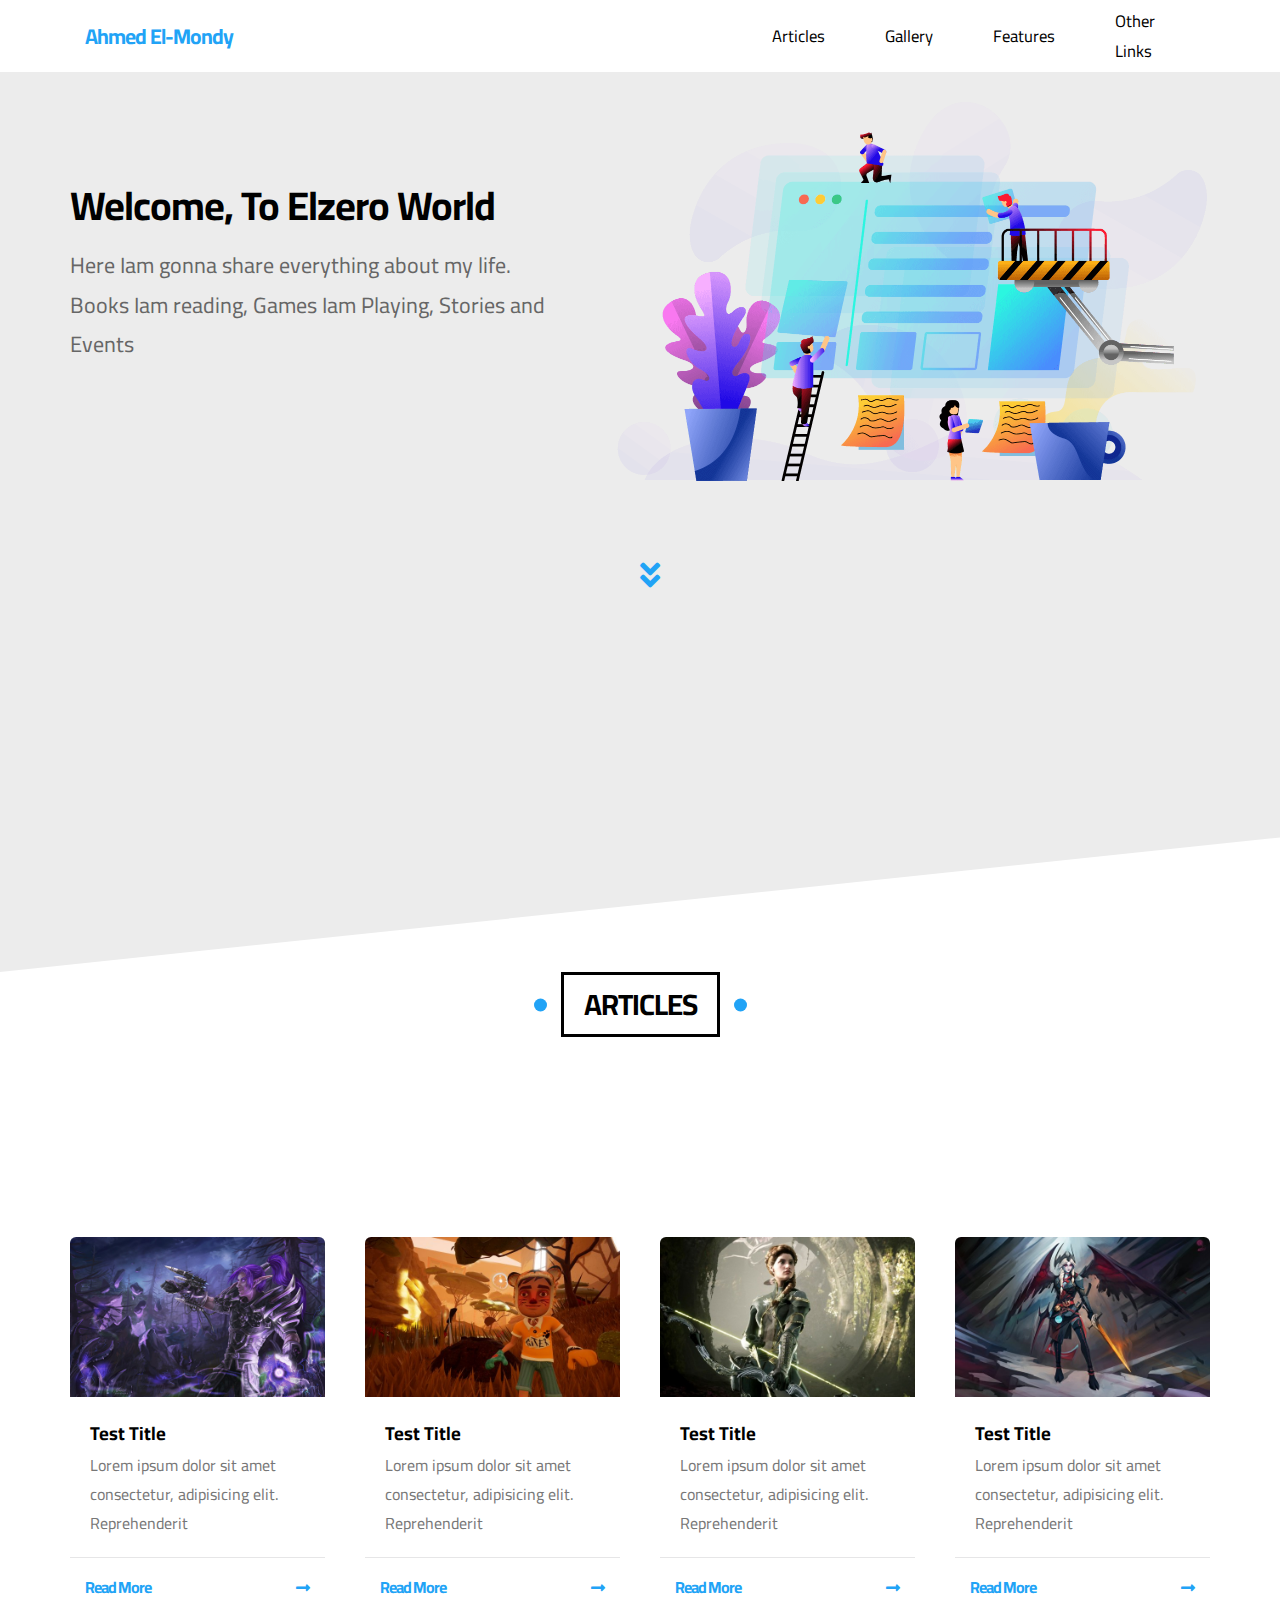
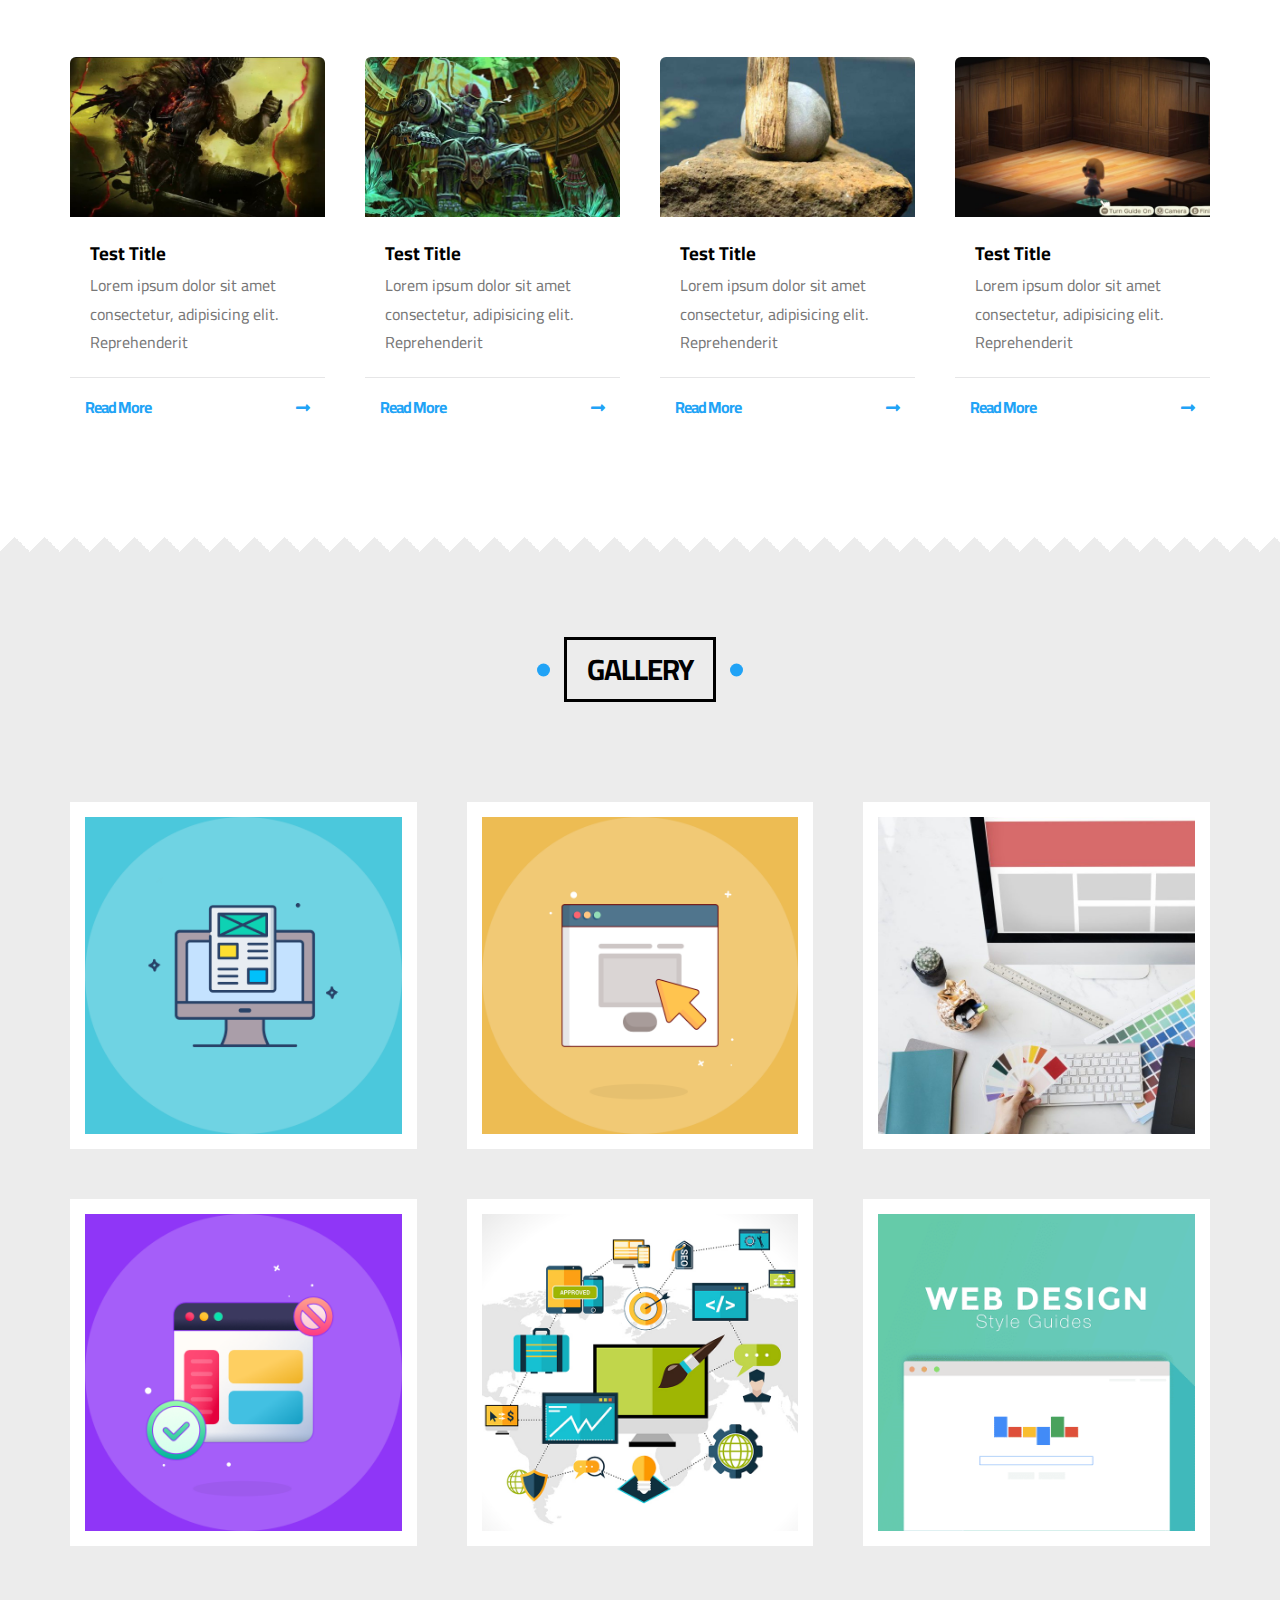
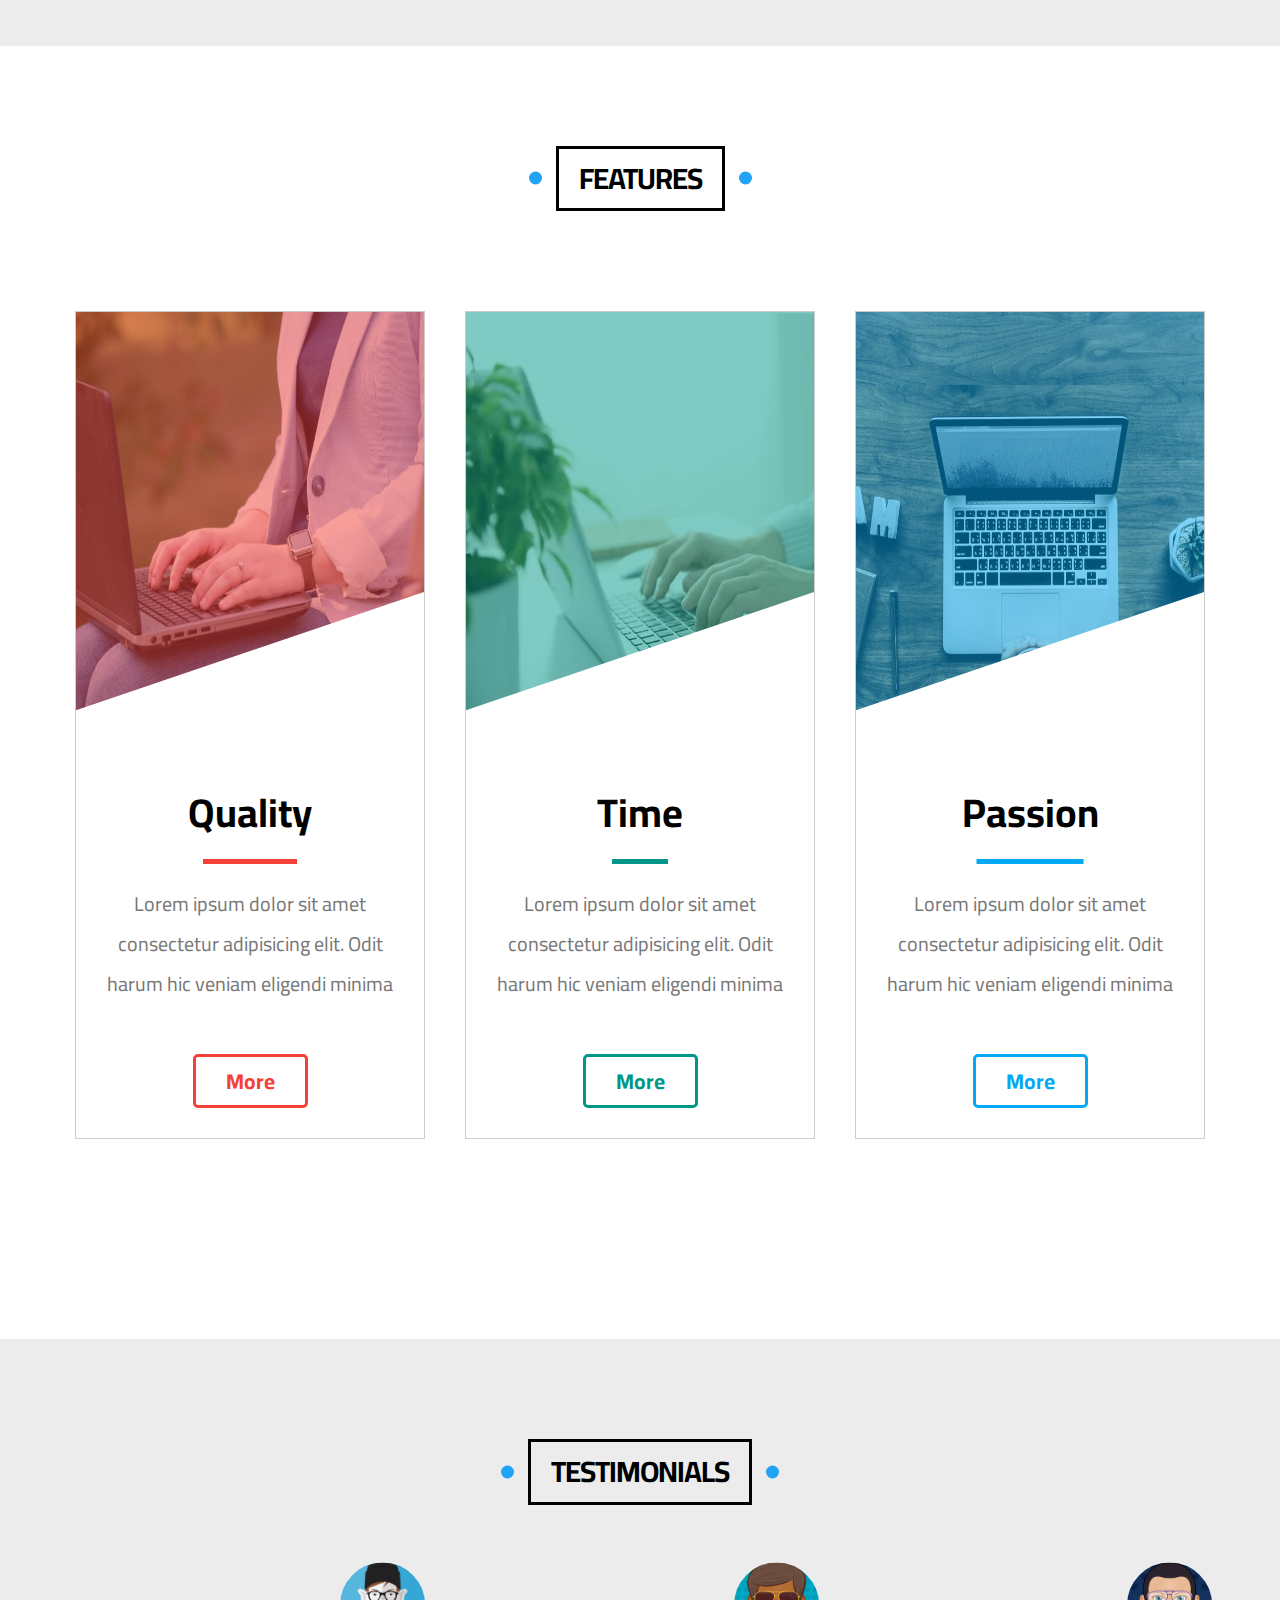
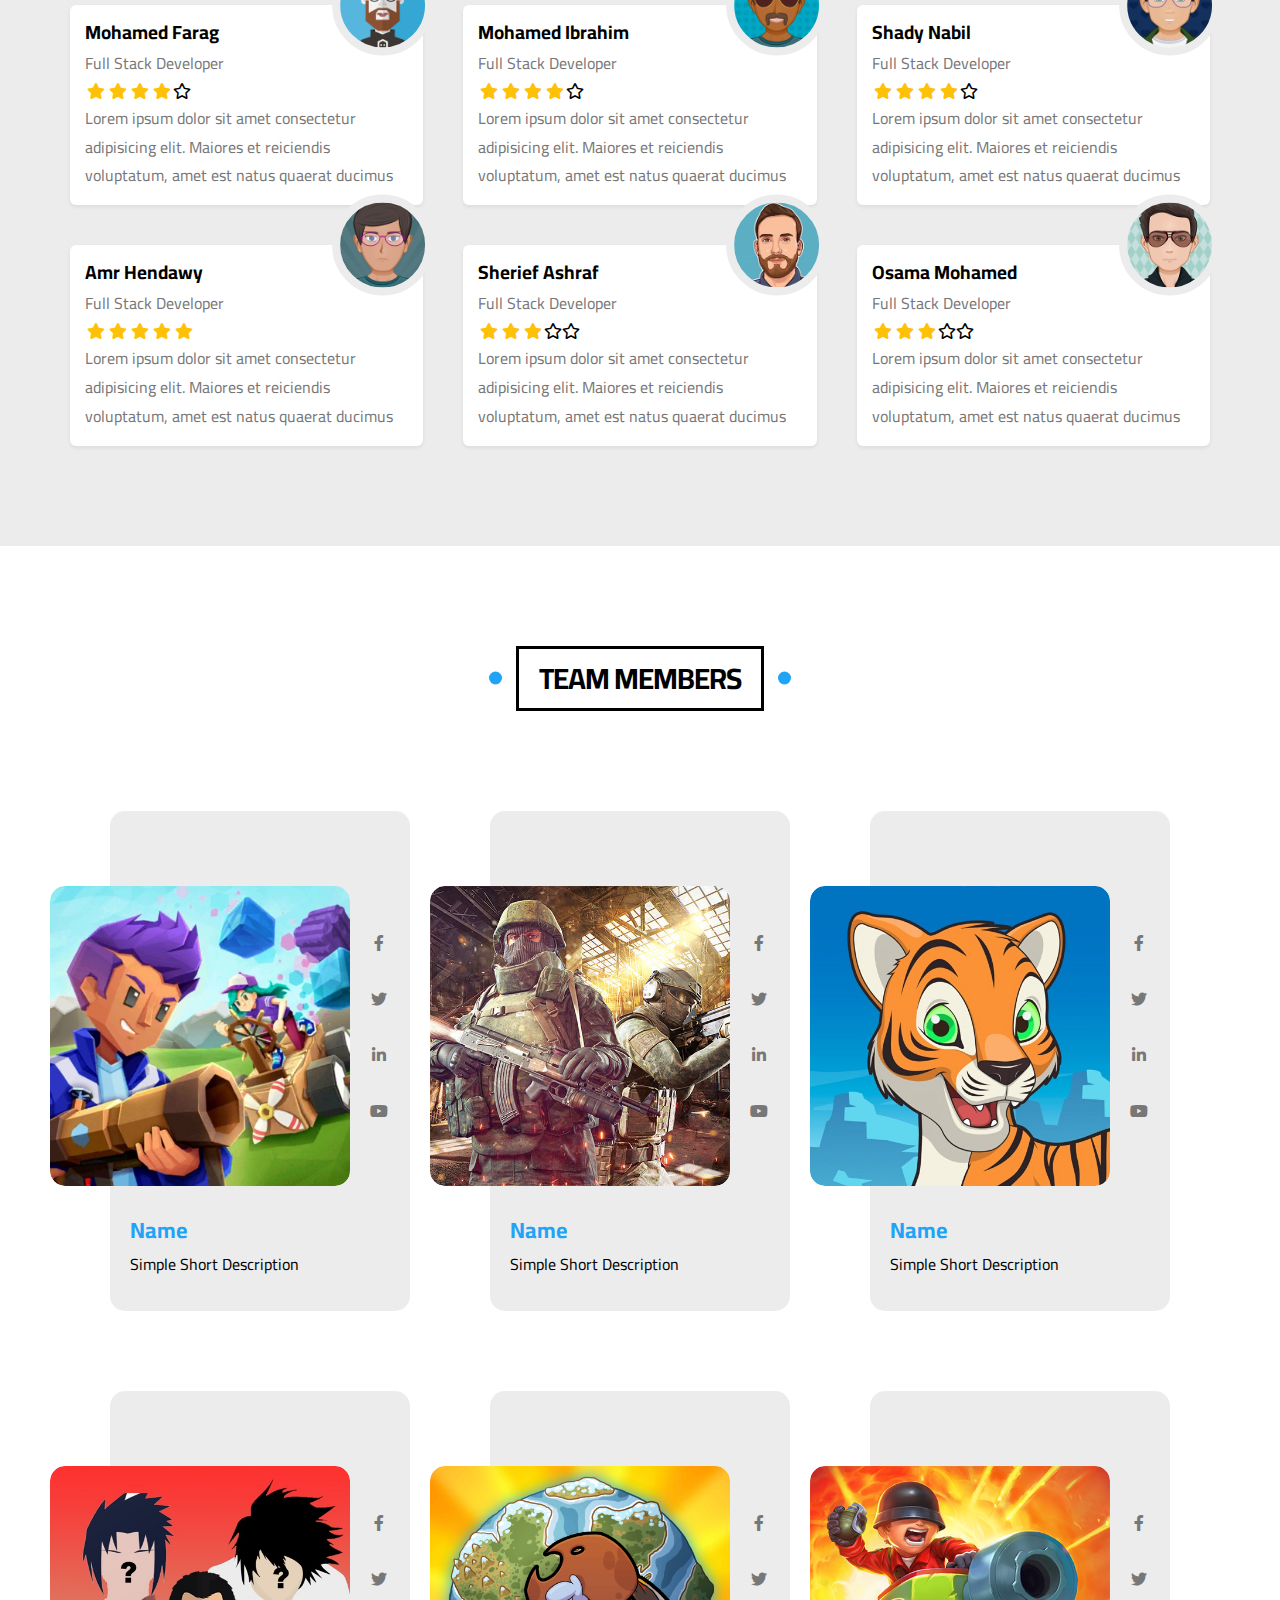
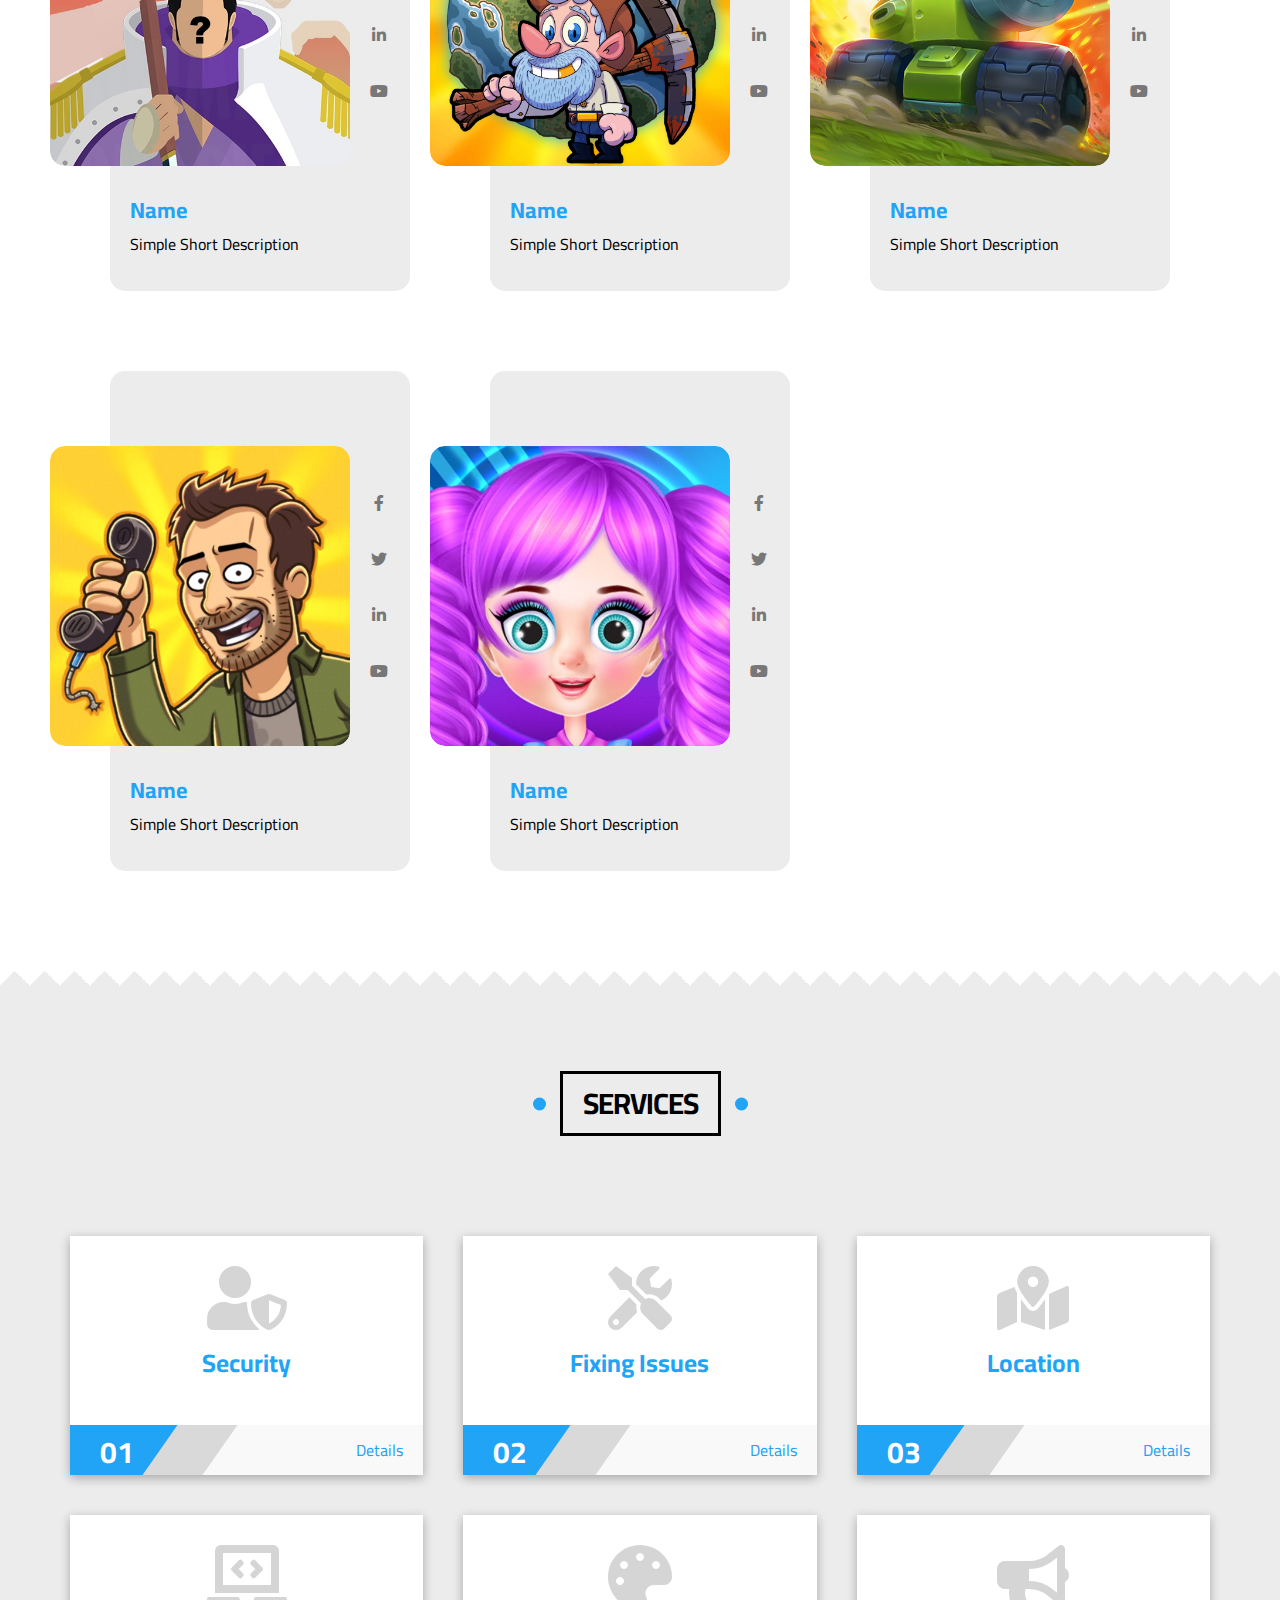
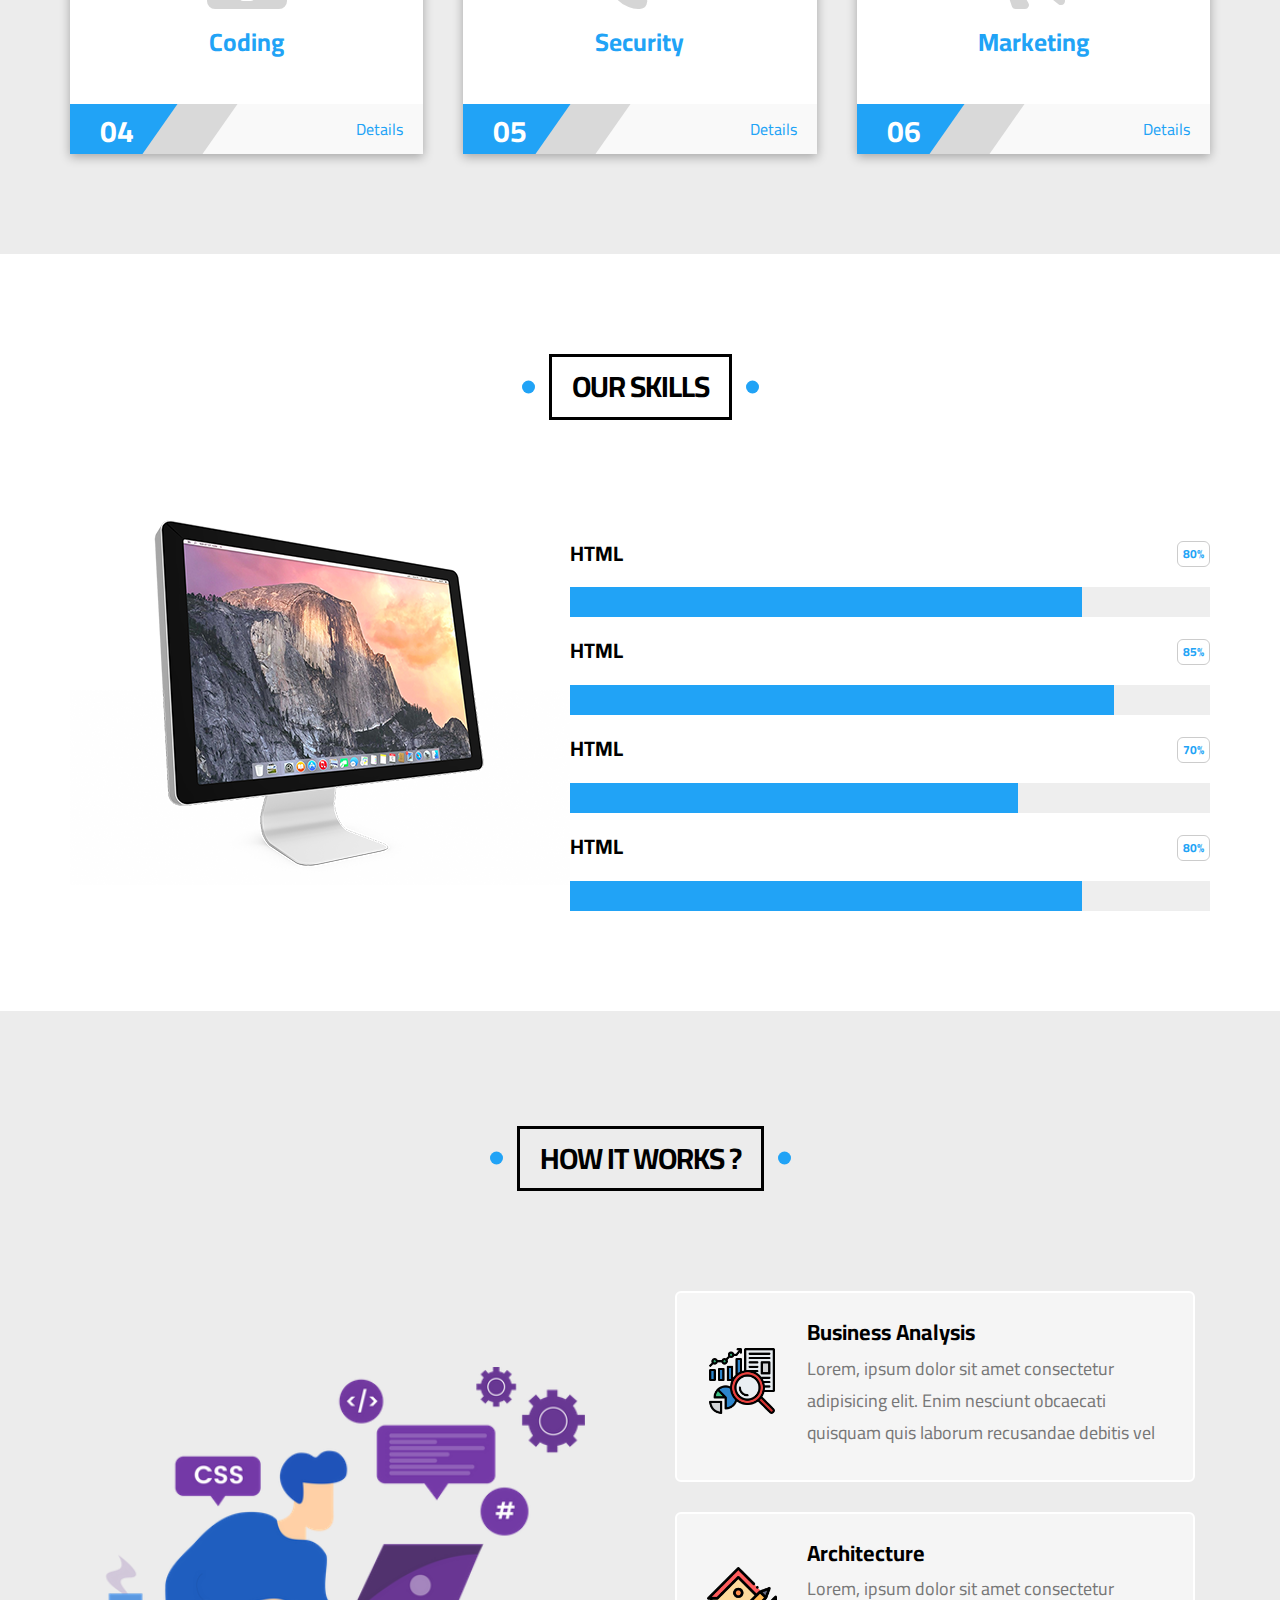
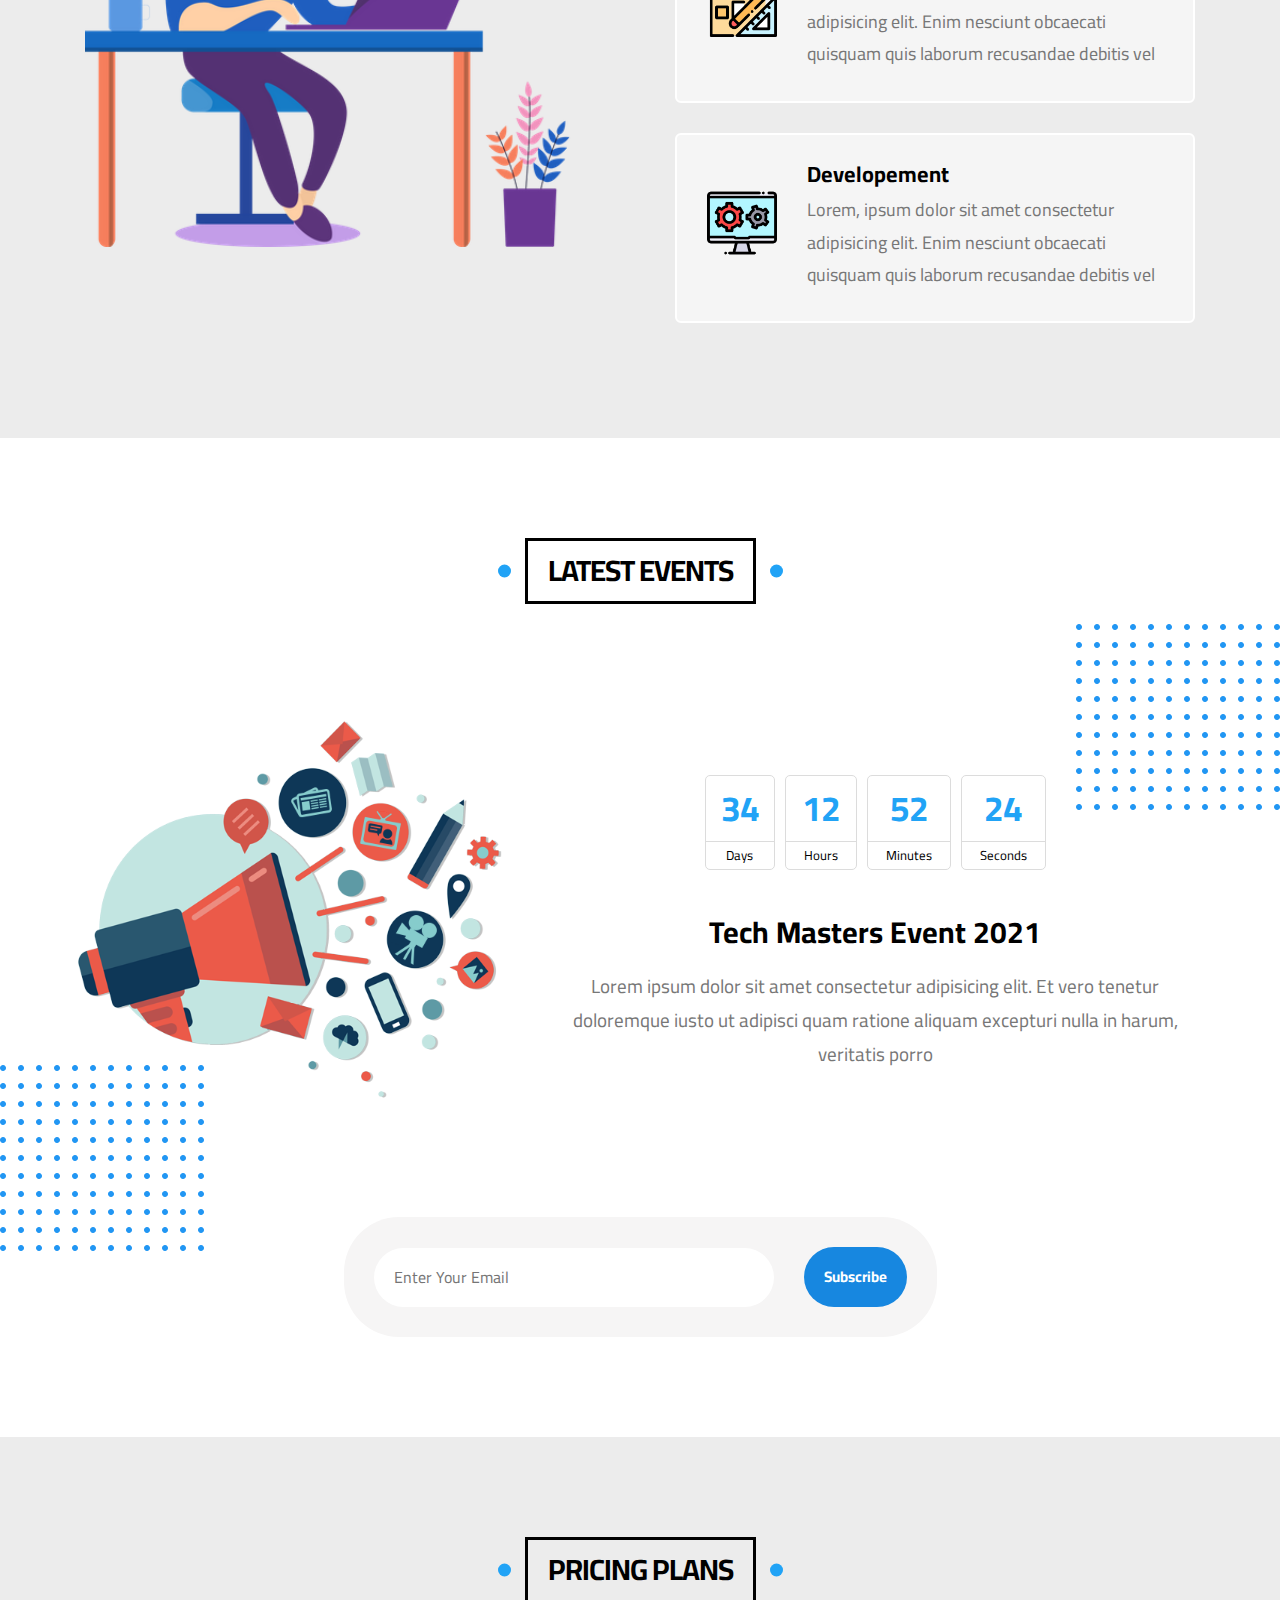
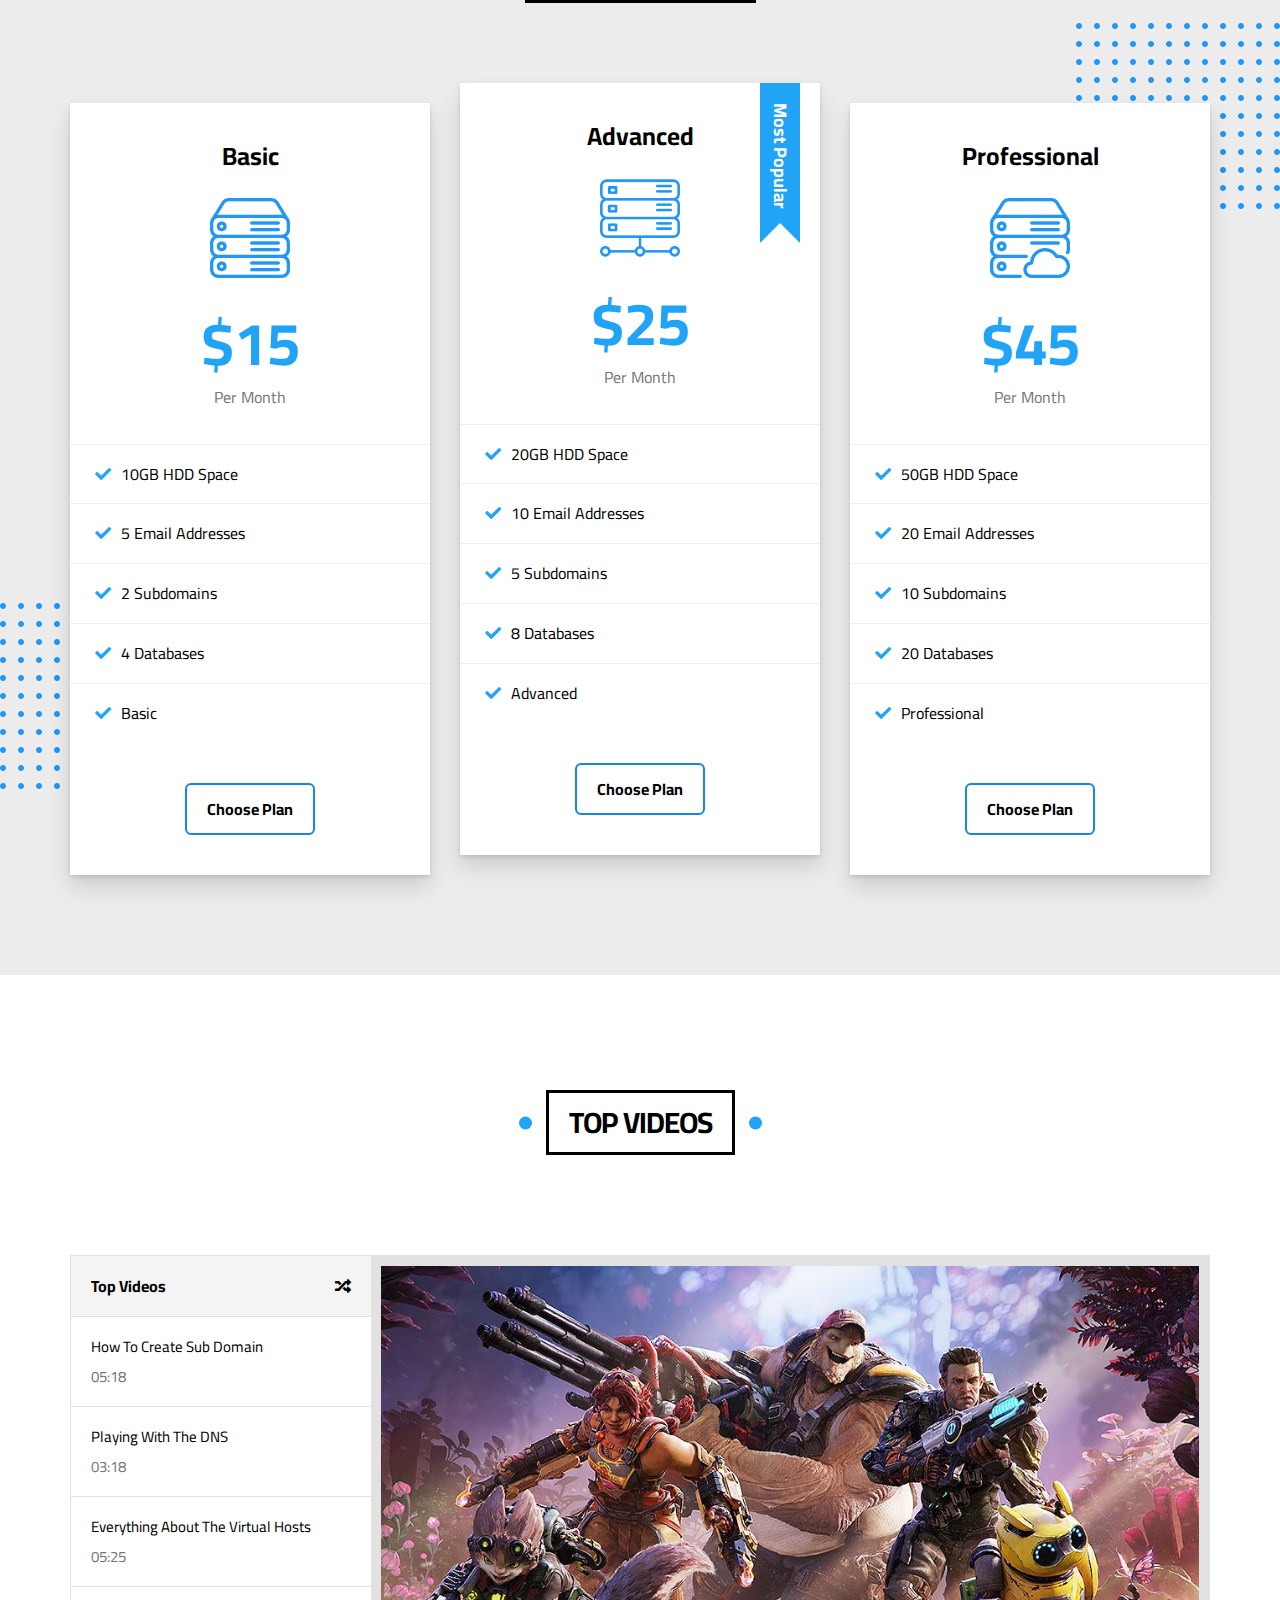
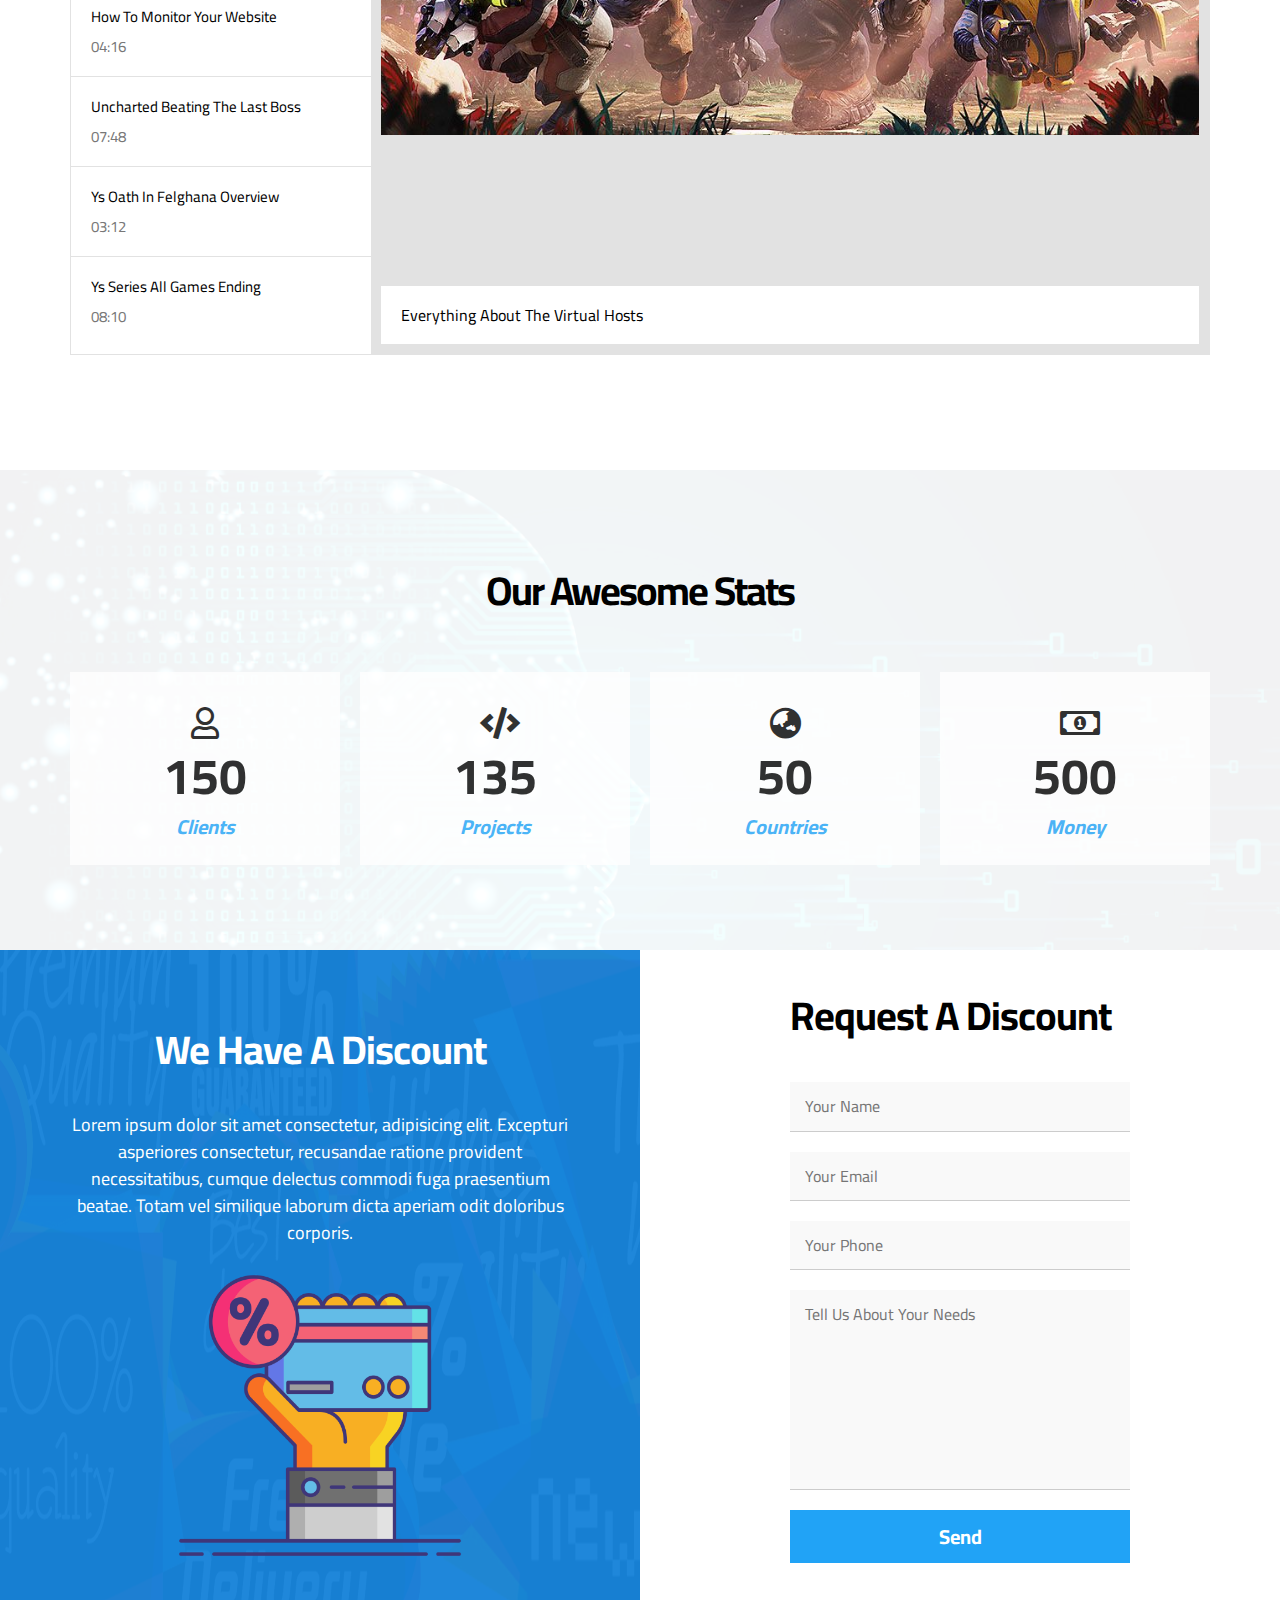
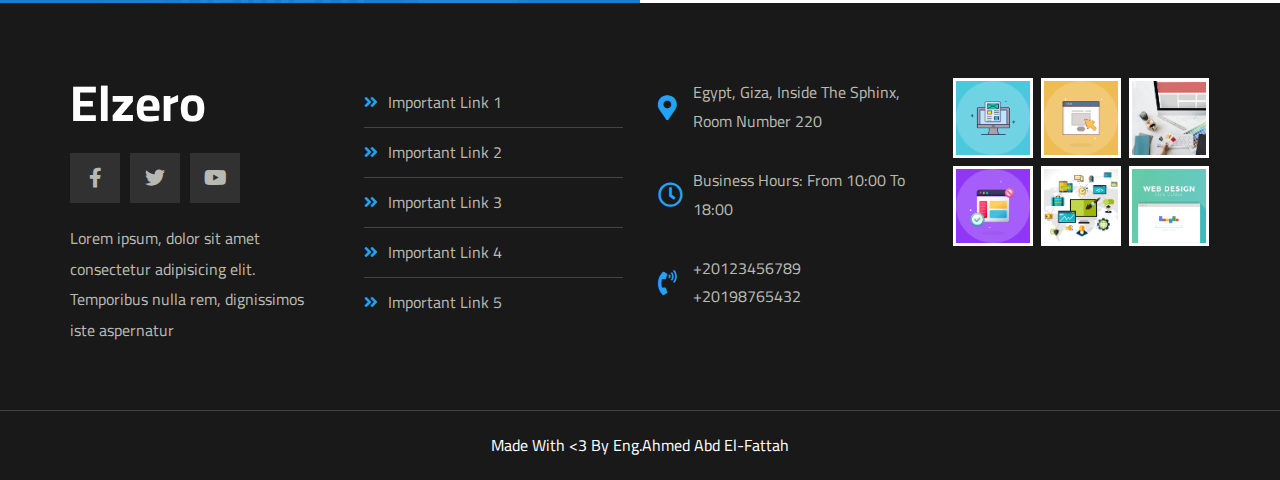
<file: index.html>
<!DOCTYPE html>
<html lang="en">
  <head>
    <meta charset="UTF-8">
    <meta http-equiv="X-UA-Compatible" content="IE=edge">
    <meta name="description" content="this page for zero template">
    <meta name="viewport" content="width=device-width, initial-scale=1.0">
    <title>Ahmed El-Mondy</title>
    <link rel="stylesheet" href="css/all.min.css">
    <link rel="stylesheet" href="css/normalize.css">
    <link rel="stylesheet" href="css/resetme.css">
    <link rel="stylesheet" href="css/style.css">
    <link rel="preconnect" href="https://fonts.googleapis.com">
    <link rel="preconnect" href="https://fonts.gstatic.com" crossorigin>
    <link href="https://fonts.googleapis.com/css2?family=Cairo:wght@200;300;400;500;600;700;800;900&amp;family=Open+Sans:ital,wght@0,300;0,400;0,500;0,600;0,700;0,800;1,300;1,400;1,500;1,600;1,700;1,800&amp;display=swap" rel="stylesheet">
  </head>
  <body> 
    <header> 
      <div class="container"> 
        <div class="logo"><a href="index.html">Ahmed El-Mondy</a></div>
        <ul>
          <li><a href="#articles">articles</a></li>
          <li><a href="#gallery">gallery</a></li>
          <li><a href="#features">features</a></li>
          <li><a href="#otherlinks">other links</a>
            <ul class="mega-menu"><img src="image/megamenu.png" alt="megamenu">
              <ul><a href="#testimonials">
                  <li><i class="fas fa-comments" fa-fw></i> Testimonials</li></a><a href="#teammembers">
                  <li><i class="fas fa-user" fa-fw></i> Team Members</li></a><a href="#services">
                  <li><i class="far fa-building" fa-fw></i> Services</li></a><a href="#our-skills">
                  <li><i class="far fa-check-circle" fa-fw></i> Our Skills</li></a><a href="#how-works">
                  <li><i class="far fa-clipboard" fa-fw></i> How It Works</li></a>
              </ul>
              <ul><a href="#events">
                  <li><i class="far fa-calendar-alt" fa-fw></i> Events</li></a><a href="#pricingplans">
                  <li><i class="fas fa-server" fa-fw></i> Pricing Plans</li></a><a href="#topvideos">
                  <li><i class="far fa-play-circle" fa-fw></i> Top Videos</li></a><a href="#stats">
                  <li><i class="far fa-chart-bar" fa-fw></i> Stats</li></a><a href="#discount">
                  <li><i class="fas fa-percent" fa-fw></i> Request A Discount</li></a>
              </ul>
            </ul>
          </li>
        </ul>
      </div>
    </header>
    <section class="landing">
      <div class="container">
        <div class="box">
          <div class="text">
            <h1>Welcome, To Elzero World</h1>
            <p>Here Iam gonna share everything about my life. Books Iam reading, Games Iam Playing, Stories and Events</p>
          </div>
          <div class="image"><img src="image/landing-image.png" alt="landing-image"></div>
        </div>
        <div class="icon"><a href="#articles"><i class="fas fa-angle-double-down fa-2x"></i></a></div>
      </div>
    </section>
    <section class="articles" id="articles">
      <div class="container"> 
        <h2 class="main-h2">ARTICLES</h2>
        <div class="box"> 
          <div class="item">
            <div class="image"> <img src="image/cat-01.jpg" alt="cat-01"></div>
            <div class="text">
              <h3>Test Title</h3>
              <p>Lorem ipsum dolor sit amet consectetur, adipisicing elit. Reprehenderit</p>
            </div>
            <div class="more"><a>Read More</a><i class="fas fa-long-arrow-alt-right"></i></div>
          </div>
          <div class="item">
            <div class="image"> <img src="image/cat-02.jpg" alt="cat-02"></div>
            <div class="text">
              <h3>Test Title</h3>
              <p>Lorem ipsum dolor sit amet consectetur, adipisicing elit. Reprehenderit</p>
            </div>
            <div class="more"><a>Read More</a><i class="fas fa-long-arrow-alt-right"></i></div>
          </div>
          <div class="item">
            <div class="image"> <img src="image/cat-03.jpg" alt="cat-03"></div>
            <div class="text">
              <h3>Test Title</h3>
              <p>Lorem ipsum dolor sit amet consectetur, adipisicing elit. Reprehenderit</p>
            </div>
            <div class="more"><a>Read More</a><i class="fas fa-long-arrow-alt-right"></i></div>
          </div>
          <div class="item">
            <div class="image"> <img src="image/cat-04.jpg" alt="cat-04"></div>
            <div class="text">
              <h3>Test Title</h3>
              <p>Lorem ipsum dolor sit amet consectetur, adipisicing elit. Reprehenderit</p>
            </div>
            <div class="more"><a>Read More</a><i class="fas fa-long-arrow-alt-right"></i></div>
          </div>
          <div class="item">
            <div class="image"> <img src="image/cat-05.jpg" alt="cat-05"></div>
            <div class="text">
              <h3>Test Title</h3>
              <p>Lorem ipsum dolor sit amet consectetur, adipisicing elit. Reprehenderit</p>
            </div>
            <div class="more"><a>Read More</a><i class="fas fa-long-arrow-alt-right"></i></div>
          </div>
          <div class="item">
            <div class="image"> <img src="image/cat-06.jpg" alt="cat-06"></div>
            <div class="text">
              <h3>Test Title</h3>
              <p>Lorem ipsum dolor sit amet consectetur, adipisicing elit. Reprehenderit</p>
            </div>
            <div class="more"><a>Read More</a><i class="fas fa-long-arrow-alt-right"></i></div>
          </div>
          <div class="item">
            <div class="image"> <img src="image/cat-07.jpg" alt="cat-07"></div>
            <div class="text">
              <h3>Test Title</h3>
              <p>Lorem ipsum dolor sit amet consectetur, adipisicing elit. Reprehenderit</p>
            </div>
            <div class="more"><a>Read More</a><i class="fas fa-long-arrow-alt-right"></i></div>
          </div>
          <div class="item">
            <div class="image"> <img src="image/cat-08.jpg" alt="cat-08"></div>
            <div class="text">
              <h3>Test Title</h3>
              <p>Lorem ipsum dolor sit amet consectetur, adipisicing elit. Reprehenderit</p>
            </div>
            <div class="more"><a>Read More</a><i class="fas fa-long-arrow-alt-right"></i></div>
          </div>
        </div>
      </div>
    </section>
    <section class="gallery" id="gallery">
      <div class="spikes"></div>
      <div class="container">
        <h2 class="main-h2">GALLERY</h2>
        <div class="box"> 
          <div class="image"> <img src="image/gallery-01.png" alt="gallery-01"></div>
          <div class="image"> <img src="image/gallery-02.png" alt="gallery-02"></div>
          <div class="image"> <img src="image/gallery-03.png" alt="gallery-03"></div>
          <div class="image"> <img src="image/gallery-04.png" alt="gallery-04"></div>
          <div class="image"> <img src="image/gallery-05.png" alt="gallery-05"></div>
          <div class="image"> <img src="image/gallery-06.png" alt="gallery-06"></div>
        </div>
      </div>
    </section>
    <section class="features" id="features">
      <div class="container"> 
        <h2 class="main-h2">FEATURES</h2>
        <div class="box">
          <div class="item1"> 
            <div class="image"><img src="image/features-01.jpg" alt="features-01"></div>
            <div class="content"> 
              <h3>Quality</h3>
              <p>Lorem ipsum dolor sit amet consectetur adipisicing elit. Odit harum hic veniam eligendi minima</p>
            </div><a href="#">
              <bottom>More</bottom></a>
          </div>
          <div class="item2"> 
            <div class="image"><img src="image/features-02.jpg" alt="features-02"></div>
            <div class="content"> 
              <h3>Time</h3>
              <p>Lorem ipsum dolor sit amet consectetur adipisicing elit. Odit harum hic veniam eligendi minima</p>
            </div><a href="#">
              <bottom>More</bottom></a>
          </div>
          <div class="item3"> 
            <div class="image"><img src="image/features-03.jpg" alt="features-03"></div>
            <div class="content"> 
              <h3>Passion</h3>
              <p>Lorem ipsum dolor sit amet consectetur adipisicing elit. Odit harum hic veniam eligendi minima</p>
            </div><a href="#">
              <bottom>More</bottom></a>
          </div>
        </div>
      </div>
    </section>
    <section class="testimonials" id="testimonials"> 
      <div class="container"> 
        <h2 class="main-h2">TESTIMONIALS</h2>
        <div class="box">
          <div class="item1">
            <div class="content">
              <h3>Mohamed Farag</h3>
              <p>Full Stack Developer</p>
              <div class="icon"> <i class="filled-icon fas fa-star"></i><i class="filled-icon fas fa-star"></i><i class="filled-icon fas fa-star"></i><i class="filled-icon fas fa-star"></i><i class="far fa-star"></i>
              </div>
              <p>Lorem ipsum dolor sit amet consectetur adipisicing elit. Maiores et reiciendis voluptatum, amet est natus quaerat ducimus</p>
            </div>
          </div>
          <div class="item2">
            <div class="content">
              <h3>Mohamed Ibrahim</h3>
              <p>Full Stack Developer</p>
              <div class="icon"> <i class="filled-icon fas fa-star"></i><i class="filled-icon fas fa-star"></i><i class="filled-icon fas fa-star"></i><i class="filled-icon fas fa-star"></i><i class="far fa-star"></i>
              </div>
              <p>Lorem ipsum dolor sit amet consectetur adipisicing elit. Maiores et reiciendis voluptatum, amet est natus quaerat ducimus</p>
            </div>
          </div>
          <div class="item3">
            <div class="content">
              <h3>Shady Nabil</h3>
              <p>Full Stack Developer</p>
              <div class="icon"> <i class="filled-icon fas fa-star"></i><i class="filled-icon fas fa-star"></i><i class="filled-icon fas fa-star"></i><i class="filled-icon fas fa-star"></i><i class="far fa-star"></i>
              </div>
              <p>Lorem ipsum dolor sit amet consectetur adipisicing elit. Maiores et reiciendis voluptatum, amet est natus quaerat ducimus</p>
            </div>
          </div>
          <div class="item4">
            <div class="content">
              <h3>Amr Hendawy</h3>
              <p>Full Stack Developer</p>
              <div class="icon"> <i class="filled-icon fas fa-star"></i><i class="filled-icon fas fa-star"></i><i class="filled-icon fas fa-star"></i><i class="filled-icon fas fa-star"></i><i class="filled-icon fas fa-star"></i>
              </div>
              <p>Lorem ipsum dolor sit amet consectetur adipisicing elit. Maiores et reiciendis voluptatum, amet est natus quaerat ducimus</p>
            </div>
          </div>
          <div class="item5">
            <div class="content">
              <h3>Sherief Ashraf</h3>
              <p>Full Stack Developer</p>
              <div class="icon"> <i class="filled-icon fas fa-star"></i><i class="filled-icon fas fa-star"></i><i class="filled-icon fas fa-star"></i><i class="far fa-star"></i><i class="far fa-star"></i>
              </div>
              <p>Lorem ipsum dolor sit amet consectetur adipisicing elit. Maiores et reiciendis voluptatum, amet est natus quaerat ducimus</p>
            </div>
          </div>
          <div class="item6">
            <div class="content">
              <h3>Osama Mohamed</h3>
              <p>Full Stack Developer</p>
              <div class="icon"> <i class="filled-icon fas fa-star"></i><i class="filled-icon fas fa-star"></i><i class="filled-icon fas fa-star"></i><i class="far fa-star"></i><i class="far fa-star"></i>
              </div>
              <p>Lorem ipsum dolor sit amet consectetur adipisicing elit. Maiores et reiciendis voluptatum, amet est natus quaerat ducimus</p>
            </div>
          </div>
        </div>
      </div>
    </section>
    <section class="team-members" id="teammembers">
      <div class="container"> 
        <h2 class="main-h2">TEAM MEMBERS</h2>
        <div class="box">
          <div class="item">
            <div class="image"><img src="image/team-01.jpg" alt="team-01.jpg"></div>
            <div class="content">
              <div class="social"><a href="#id1"><i class="fab fa-facebook-f"></i></a><a href="#id2"><i class="fab fa-twitter"></i></a><a href="#id3"><i class="fab fa-linkedin-in"></i></a><a href="#id4"><i class="fab fa-youtube"></i></a>
              </div>
              <div class="text">
                <h3>Name</h3>
                <p>Simple Short Description</p>
              </div>
            </div>
          </div>
          <div class="item">
            <div class="image"><img src="image/team-02.jpg" alt="team-02.jpg"></div>
            <div class="content">
              <div class="social"><a href="#id1"><i class="fab fa-facebook-f"></i></a><a href="#id2"><i class="fab fa-twitter"></i></a><a href="#id3"><i class="fab fa-linkedin-in"></i></a><a href="#id4"><i class="fab fa-youtube"></i></a>
              </div>
              <div class="text">
                <h3>Name</h3>
                <p>Simple Short Description</p>
              </div>
            </div>
          </div>
          <div class="item">
            <div class="image"><img src="image/team-03.jpg" alt="team-03.jpg"></div>
            <div class="content">
              <div class="social"><a href="#id1"><i class="fab fa-facebook-f"></i></a><a href="#id2"><i class="fab fa-twitter"></i></a><a href="#id3"><i class="fab fa-linkedin-in"></i></a><a href="#id4"><i class="fab fa-youtube"></i></a>
              </div>
              <div class="text">
                <h3>Name</h3>
                <p>Simple Short Description</p>
              </div>
            </div>
          </div>
          <div class="item">
            <div class="image"><img src="image/team-04.jpg" alt="team-04.jpg"></div>
            <div class="content">
              <div class="social"><a href="#id1"><i class="fab fa-facebook-f"></i></a><a href="#id2"><i class="fab fa-twitter"></i></a><a href="#id3"><i class="fab fa-linkedin-in"></i></a><a href="#id4"><i class="fab fa-youtube"></i></a>
              </div>
              <div class="text">
                <h3>Name</h3>
                <p>Simple Short Description</p>
              </div>
            </div>
          </div>
          <div class="item">
            <div class="image"><img src="image/team-05.jpg" alt="team-05.jpg"></div>
            <div class="content">
              <div class="social"><a href="#id1"><i class="fab fa-facebook-f"></i></a><a href="#id2"><i class="fab fa-twitter"></i></a><a href="#id3"><i class="fab fa-linkedin-in"></i></a><a href="#id4"><i class="fab fa-youtube"></i></a>
              </div>
              <div class="text">
                <h3>Name</h3>
                <p>Simple Short Description</p>
              </div>
            </div>
          </div>
          <div class="item">
            <div class="image"><img src="image/team-06.jpg" alt="team-06.jpg"></div>
            <div class="content">
              <div class="social"><a href="#id1"><i class="fab fa-facebook-f"></i></a><a href="#id2"><i class="fab fa-twitter"></i></a><a href="#id3"><i class="fab fa-linkedin-in"></i></a><a href="#id4"><i class="fab fa-youtube"></i></a>
              </div>
              <div class="text">
                <h3>Name</h3>
                <p>Simple Short Description</p>
              </div>
            </div>
          </div>
          <div class="item">
            <div class="image"><img src="image/team-07.jpg" alt="team-07.jpg"></div>
            <div class="content">
              <div class="social"><a href="#id1"><i class="fab fa-facebook-f"></i></a><a href="#id2"><i class="fab fa-twitter"></i></a><a href="#id3"><i class="fab fa-linkedin-in"></i></a><a href="#id4"><i class="fab fa-youtube"></i></a>
              </div>
              <div class="text">
                <h3>Name</h3>
                <p>Simple Short Description</p>
              </div>
            </div>
          </div>
          <div class="item">
            <div class="image"><img src="image/team-08.jpg" alt="team-08.jpg"></div>
            <div class="content">
              <div class="social"><a href="#id1"><i class="fab fa-facebook-f"></i></a><a href="#id2"><i class="fab fa-twitter"></i></a><a href="#id3"><i class="fab fa-linkedin-in"></i></a><a href="#id4"><i class="fab fa-youtube"></i></a>
              </div>
              <div class="text">
                <h3>Name</h3>
                <p>Simple Short Description</p>
              </div>
            </div>
          </div>
        </div>
      </div>
    </section>
    <section class="services" id="services">
      <div class="spikes"></div>
      <div class="container"> 
        <h2 class="main-h2">SERVICES</h2>
        <div class="box">
          <div class="item">
            <div class="content"> <i class="fas fa-user-shield fa-4x"></i>
              <h3>Security</h3>
            </div>
            <div class="info"> 
              <div class="num"></div><a href="#"><span>Details</span></a>
            </div>
          </div>
          <div class="item">
            <div class="content"> <i class="fas fa-tools fa-4x"></i>
              <h3>Fixing Issues</h3>
            </div>
            <div class="info"> 
              <div class="num"></div><a href="#"><span>Details</span></a>
            </div>
          </div>
          <div class="item">
            <div class="content"> <i class="fas fa-map-marked-alt fa-4x"></i>
              <h3>Location</h3>
            </div>
            <div class="info"> 
              <div class="num"></div><a href="#"><span>Details</span></a>
            </div>
          </div>
          <div class="item">
            <div class="content"> <i class="fas fa-laptop-code fa-4x"></i>
              <h3>Coding</h3>
            </div>
            <div class="info"> 
              <div class="num"></div><a href="#"><span>Details</span></a>
            </div>
          </div>
          <div class="item">
            <div class="content"> <i class="fas fa-palette fa-4x"></i>
              <h3>Security</h3>
            </div>
            <div class="info"> 
              <div class="num"></div><a href="#"><span>Details</span></a>
            </div>
          </div>
          <div class="item">
            <div class="content"> <i class="fas fa-bullhorn fa-4x"></i>
              <h3>Marketing</h3>
            </div>
            <div class="info"> 
              <div class="num"></div><a href="#"><span>Details</span></a>
            </div>
          </div>
        </div>
      </div>
    </section>
    <section class="our-skills" id="our-skills">
      <div class="container"> 
        <h2 class="main-h2">OUR SKILLS</h2>
        <div class="box">
          <div class="image"> <img src="image/skills.png" alt="skills"></div>
          <div class="content"> 
            <div class="item1">
              <h3>HTML</h3>
              <div class="rang"></div>
            </div>
            <div class="item2">
              <h3>HTML</h3>
              <div class="rang"></div>
            </div>
            <div class="item3">
              <h3>HTML</h3>
              <div class="rang"></div>
            </div>
            <div class="item4">
              <h3>HTML</h3>
              <div class="rang"></div>
            </div>
          </div>
        </div>
      </div>
    </section>
    <section class="how-works" id="how-works">
      <div class="container"> 
        <h2 class="main-h2">HOW IT WORKS ?</h2>
        <div class="box">
          <div class="image"> <img src="image/work-steps.png" alt="work-steps"></div>
          <div class="content"> 
            <div class="item">
              <div class="img-icon"> <img src="image/work-steps-1.png" alt="work-steps-1"></div>
              <div class="text">
                <h3>Business Analysis</h3>
                <p>Lorem, ipsum dolor sit amet consectetur adipisicing elit. Enim nesciunt obcaecati quisquam quis laborum recusandae debitis vel</p>
              </div>
            </div>
            <div class="item">
              <div class="img-icon"> <img src="image/work-steps-2.png" alt="work-steps-2"></div>
              <div class="text">
                <h3>Architecture</h3>
                <p>Lorem, ipsum dolor sit amet consectetur adipisicing elit. Enim nesciunt obcaecati quisquam quis laborum recusandae debitis vel</p>
              </div>
            </div>
            <div class="item">
              <div class="img-icon"> <img src="image/work-steps-3.png" alt="work-steps-3"></div>
              <div class="text">
                <h3>Developement</h3>
                <p>Lorem, ipsum dolor sit amet consectetur adipisicing elit. Enim nesciunt obcaecati quisquam quis laborum recusandae debitis vel</p>
              </div>
            </div>
          </div>
        </div>
      </div>
    </section>
    <section class="latest-events" id="events"><img src="image/dots.png" alt="dots"><img src="image/dots.png" alt="dots">
      <div class="container"> 
        <h2 class="main-h2">LATEST EVENTS</h2>
        <div class="box">
          <div class="image"> <img src="image/events.png" alt="events"></div>
          <div class="content">
            <div class="time">
              <div class="data">
                <p>34</p><span>Days</span>
              </div>
              <div class="data">
                <p>12</p><span>Hours</span>
              </div>
              <div class="data">
                <p>52</p><span>Minutes</span>
              </div>
              <div class="data">
                <p>24</p><span>Seconds</span>
              </div>
            </div>
            <h3>Tech Masters Event 2021</h3>
            <p>Lorem ipsum dolor sit amet consectetur adipisicing elit. Et vero tenetur doloremque iusto ut adipisci quam ratione aliquam excepturi nulla in harum, veritatis porro</p>
          </div>
        </div>
        <form>
          <input type="email" name="subscribe" placeholder="Enter Your Email">
          <input type="submit" value="Subscribe">
        </form>
      </div>
    </section>
    <section class="pricing-plans" id="pricingplans"><img src="image/dots.png" alt="dots"><img src="image/dots.png" alt="dots">
      <div class="container"> 
        <h2 class="main-h2">PRICING PLANS</h2>
        <div class="box">
          <div class="item">
            <div class="content">
              <h3>Basic</h3>
              <div class="image"><img src="image/hosting-basic.png" alt="hosting-basic"></div>
              <p>$15</p><span>Per Month</span>
            </div>
            <ul> 
              <li>10GB HDD Space</li>
              <li>5 Email Addresses</li>
              <li>2 Subdomains</li>
              <li>4 Databases</li>
              <li>Basic</li>
            </ul>
            <button>Choose Plan</button>
          </div>
          <div class="item">
            <div class="popular">Most Popular</div>
            <div class="content">
              <h3>Advanced</h3>
              <div class="image"><img src="image/hosting-advanced.png" alt="hosting-advanced"></div>
              <p>$25</p><span>Per Month</span>
            </div>
            <ul> 
              <li>20GB HDD Space</li>
              <li>10 Email Addresses</li>
              <li>5 Subdomains</li>
              <li>8 Databases</li>
              <li>Advanced</li>
            </ul><a href="#">
              <button type="button">Choose Plan</button></a>
          </div>
          <div class="item">
            <div class="content">
              <h3>Professional</h3>
              <div class="image"><img src="image/hosting-professional.png" alt="hosting-professional"></div>
              <p>$45</p><span>Per Month</span>
            </div>
            <ul> 
              <li>50GB HDD Space</li>
              <li>20 Email Addresses</li>
              <li>10 Subdomains</li>
              <li>20 Databases</li>
              <li>Professional</li>
            </ul>
            <button>Choose Plan</button>
          </div>
        </div>
      </div>
    </section>
    <section class="top-videos" id="topvideos">
      <div class="container"> 
        <h2 class="main-h2">TOP VIDEOS</h2>
        <div class="box">
          <div class="content"> 
            <div class="head">
              <h3>Top Videos</h3><i class="fas fa-random"></i>
            </div>
            <div class="box-item">
              <ul class="item">
                <li>
                  <p>How To Create Sub Domain</p>
                  <time>05:18</time>
                </li>
              </ul>
              <ul class="item">
                <li>
                  <p>Playing With The DNS</p>
                  <time>03:18</time>
                </li>
              </ul>
              <ul class="item">
                <li>
                  <p>Everything About The Virtual Hosts</p>
                  <time>05:25</time>
                </li>
              </ul>
              <ul class="item">
                <li>
                  <p>How To Monitor Your Website</p>
                  <time>04:16</time>
                </li>
              </ul>
              <ul class="item">
                <li>
                  <p>Uncharted Beating The Last Boss</p>
                  <time>07:48</time>
                </li>
              </ul>
              <ul class="item">
                <li>
                  <p>Ys Oath In Felghana Overview</p>
                  <time>03:12</time>
                </li>
              </ul>
              <ul class="item">
                <li>
                  <p>Ys Series All Games Ending</p>
                  <time>08:10</time>
                </li>
              </ul>
            </div>
          </div>
          <div class="video">
            <div class="image"> <img src="image/video-preview.jpg" alt="work-steps"></div>
            <p>Everything About The Virtual Hosts</p>
          </div>
        </div>
      </div>
    </section>
    <section class="our-awesome-stats" id="stats">
      <div class="container"> 
        <h2>Our Awesome Stats</h2>
        <div class="box">
          <div class="item"><i class="far fa-user fa-2x fa-fw"></i>
            <p>150</p><span>Clients</span>
          </div>
          <div class="item"><i class="fas fa-code fa-2x fa-fw"></i>
            <p>135</p><span>Projects</span>
          </div>
          <div class="item"><i class="fas fa-globe-asia fa-2x fa-fw"></i>
            <p>50</p><span>Countries</span>
          </div>
          <div class="item"><i class="far fa-money-bill-alt fa-2x fa-fw"></i>
            <p>500</p><span>Money</span>
          </div>
        </div>
      </div>
    </section>
    <section class="discount" id="discount">
      <div class="box"><img src="image/discount-background1.jpg" alt="discount-background1"><img src="image/discount-background2.jpg" alt="discount-background2">
        <div class="data">
          <h2>We Have A Discount</h2>
          <p>Lorem ipsum dolor sit amet consectetur, adipisicing elit. Excepturi asperiores consectetur, recusandae ratione provident necessitatibus, cumque delectus commodi fuga praesentium beatae. Totam vel similique laborum dicta aperiam odit doloribus corporis.</p>
          <div class="image"><img src="image/discount.png" alt="discount"></div>
        </div>
      </div>
      <form>
        <div class="content">
          <h3>Request A Discount</h3>
          <input type="text" name="" placeholder="Your Name">
          <input type="email" name="" placeholder="Your Email">
          <input type="tel" name="" placeholder="Your Phone">
          <textarea name="" cols="30" rows="10" placeholder="Tell Us About Your Needs"></textarea>
          <input type="submit" value="Send">
        </div>
      </form>
    </section>
    <footer>
      <div class="container"> 
        <div class="box info"> 
          <h2>Elzero</h2>
          <div class="social"> <i class="fab fa-facebook-f fa-fw"></i><i class="fab fa-twitter fa-fw"></i><i class="fab fa-youtube fa-fw"></i></div>
          <p>Lorem ipsum, dolor sit amet consectetur adipisicing elit. Temporibus nulla rem, dignissimos iste aspernatur</p>
        </div>
        <ul class="box link">
          <li><a href="#">Important Link 1</a></li>
          <li><a href="#">Important Link 2</a></li>
          <li><a href="#">Important Link 3</a></li>
          <li><a href="#">Important Link 4</a></li>
          <li><a href="#">Important Link 5</a></li>
        </ul>
        <div class="box address">
          <div class="item"><i class="fas fa-map-marker-alt fa-fw"></i>
            <p>Egypt, Giza, Inside The Sphinx, Room Number 220</p>
          </div>
          <div class="item"><i class="far fa-clock fa-fw"> </i>
            <p>Business Hours: From 10:00 To 18:00</p>
          </div>
          <div class="item"><i class="fas fa-phone-volume fa-fw"></i>
            <p>+20123456789 <br>+20198765432</p>
          </div>
        </div>
        <div class="box image"> 
          <div class="item"><img src="image/gallery-01.png" alt="gallery-01"></div>
          <div class="item"><img src="image/gallery-02.png" alt="gallery-02"></div>
          <div class="item"><img src="image/gallery-03.png" alt="gallery-03"></div>
          <div class="item"><img src="image/gallery-04.png" alt="gallery-04"></div>
          <div class="item"><img src="image/gallery-05.png" alt="gallery-05"></div>
          <div class="item"><img src="image/gallery-06.png" alt="gallery-06"></div>
        </div>
      </div>
      <div class="desginer">
        <p>Made With &lt;3 By Eng.Ahmed Abd El-Fattah</p>
      </div>
    </footer>
  </body>
</html>
</file>
<file: css/style.css>
/*
 *   Copyright (c) 2021 
 *   All rights reserved.
 */
/*
 *   Copyright (c) 2021 
 *   All rights reserved.
 */
/* START GROBAL RULES */
/*
 *   Copyright (c) 2021 
 *   All rights reserved.
 */
.main-h2::after, .main-h2::before {
  content: "";
  width: 13px;
  height: 13px;
  background-color: #21a3f6;
  border-radius: 50%;
  position: absolute;
  top: 50%;
  transform: translate(0, -50%);
  z-index: -1;
}

.main-h2 {
  width: -webkit-fit-content;
  width: -moz-fit-content;
  width: fit-content;
  padding: 15px 20px;
  margin: 0 auto;
  text-transform: uppercase;
  border: 3px solid black;
  font-weight: bold;
  font-size: 22pt;
  line-height: 1;
  letter-spacing: -1px;
  position: relative;
  z-index: 10;
}
.main-h2::before {
  left: -30px;
}
.main-h2::after {
  right: -30px;
}
.main-h2:hover {
  border: 3px solid white;
  color: white;
  transition: color 0.3s 0.7s, border 0.3s 0.7s;
}
.main-h2:hover::before {
  transition: left 0.3s;
  left: 0;
  -webkit-animation: move 0.5s 0.3s forwards;
  animation: move 0.5s 0.3s forwards;
}
@-webkit-keyframes move {
  0% {
    width: 13px;
    height: 13px;
    border-radius: 50%;
  }
  100% {
    width: 52%;
    height: 100%;
    border-radius: 0%;
  }
}
@keyframes move {
  0% {
    width: 13px;
    height: 13px;
    border-radius: 50%;
  }
  100% {
    width: 52%;
    height: 100%;
    border-radius: 0%;
  }
}
.main-h2:hover::after {
  transition: right 0.3s;
  right: 0;
  -webkit-animation: move 0.5s 0.3s forwards;
  animation: move 0.5s 0.3s forwards;
}
@-webkit-keyframes move {
  0% {
    width: 13px;
    height: 13px;
    border-radius: 50%;
  }
  100% {
    width: 52%;
    height: 100%;
    border-radius: 0%;
  }
}
@keyframes move {
  0% {
    width: 13px;
    height: 13px;
    border-radius: 50%;
  }
  100% {
    width: 52%;
    height: 100%;
    border-radius: 0%;
  }
}

.spikes {
  display: flex;
  width: 100%;
  height: 30px;
  background-image: linear-gradient(135deg, white 25%, transparent 25%), linear-gradient(225deg, white 25%, transparent 25%);
  background-size: 30px;
  overflow: hidden;
  position: absolute;
  top: 0;
  left: 0;
  z-index: 2;
}
.spikes .arrow {
  width: -webkit-fit-content;
  width: -moz-fit-content;
  width: fit-content;
  border-top: 0 solid transparent;
  border-bottom: 20px solid #ececec;
  border-right: 20px solid transparent;
  border-left: 20px solid transparent;
}

body {
  font-family: "Cairo", sans-serif;
  caret-color: #21a3f6;
}

/*
 *   Copyright (c) 2021 
 *   All rights reserved.
 */
.container {
  padding: 0 15px;
  margin: 0 auto 0 auto;
}

/* small */
@media (min-width: 768px) {
  .container {
    width: 750px;
  }
}
/* medium */
@media (min-width: 992px) {
  .container {
    width: 975px;
  }
}
/* large */
@media (min-width: 1200px) {
  .container {
    width: 1170px;
  }
}
/* END GROBAL RULES */
/*
 *   Copyright (c) 2021 
 *   All rights reserved.
 */
header {
  box-shadow: 0 0 10px #ddd;
  background-color: white;
}
header .container {
  display: flex;
  justify-content: center;
  align-items: center;
  flex-wrap: wrap;
  -moz-column-gap: 40px;
  column-gap: 40px;
  padding-right: 0;
  position: relative;
}
@media (max-width: 767.98px) {
  header .container {
    padding: 0 15px;
    -moz-column-gap: 220px;
    column-gap: 220px;
  }
}
header .container .logo {
  display: flex;
  justify-content: center;
  align-items: center;
  height: 72px;
  width: -webkit-fit-content;
  width: -moz-fit-content;
  width: fit-content;
  padding-left: 15px;
}
@media (max-width: 767.98px) {
  header .container .logo {
    height: 52px;
  }
}
header .container .logo a {
  width: -webkit-fit-content;
  width: -moz-fit-content;
  width: fit-content;
  font-size: 16pt;
  letter-spacing: -1px;
  color: #21a3f6;
  font-weight: bold;
}
header .container > ul {
  display: flex;
  justify-content: flex-end;
  align-items: center;
  flex: 1;
}
@media (max-width: 767.98px) {
  header .container > ul {
    justify-content: center;
  }
}
header .container > ul > li > a {
  display: flex;
  justify-content: center;
  align-items: center;
  width: -webkit-fit-content;
  width: -moz-fit-content;
  width: fit-content;
  height: 72px;
  padding: 0 30px;
  font-size: 12.5pt;
  text-transform: capitalize;
  transform-origin: left;
  position: relative;
  overflow: hidden;
}
@media (max-width: 767.98px) {
  header .container > ul > li > a {
    height: 52px;
    justify-content: center;
    padding: 0 10px;
    font-size: 12pt;
  }
}
header .container > ul > li > a::before {
  content: "";
  width: 100%;
  height: 3px;
  background-color: #21a3f6;
  position: absolute;
  top: 0;
  left: -100%;
  transition: transform 0.3s;
}
header .container > ul > li > a:hover {
  color: #21a3f6;
  background-color: #fafafa;
}
header .container > ul > li > a:hover::before {
  transform: translate(100%, 0);
}
header .container > ul li:last-of-type a {
  width: 140px;
}
header .container > ul li:last-of-type ul.mega-menu {
  display: flex;
  flex-wrap: nowrap;
  justify-content: space-between;
  width: 100%;
  column-gap: 20px;
  padding: 30px;
  background-color: white;
  position: absolute;
  top: 122px;
  right: 0;
  opacity: 0;
  transition: top 0.3s, opacity 0.3s;
  z-index: 0;
}
header .container > ul li:last-of-type ul.mega-menu:hover {
  top: 73px;
  opacity: 1;
  z-index: 2;
}
@media (max-width: 767.98px) {
  header .container > ul li:last-of-type ul.mega-menu:hover {
    top: 106px;
  }
}
@media (max-width: 768px) {
  header .container > ul li:last-of-type ul.mega-menu {
    flex-wrap: wrap;
    font-size: 10px;
    width: 100%;
  }
}
header .container > ul li:last-of-type ul.mega-menu::before {
  content: "";
  width: 100%;
  height: 3px;
  background-color: #21a3f6;
  position: absolute;
  bottom: 0;
  left: 0;
}
header .container > ul li:last-of-type ul.mega-menu img {
  display: block;
  height: 300px;
}
@media (max-width: 991.98px) {
  header .container > ul li:last-of-type ul.mega-menu img {
    display: none;
    height: 200px;
  }
}
@media (max-width: 1199.98px) {
  header .container > ul li:last-of-type ul.mega-menu img {
    height: 200px;
  }
}
header .container > ul li:last-of-type ul.mega-menu ul {
  display: flex;
  flex-direction: column;
  width: 100%;
}
header .container > ul li:last-of-type ul.mega-menu ul a {
  width: 100%;
  display: block;
  min-width: 250px;
  font-size: 16pt;
  font-weight: 700;
  position: relative;
  z-index: 1;
  overflow: hidden;
  color: #21a3f6;
}
header .container > ul li:last-of-type ul.mega-menu ul a:not(a:last-of-type) li {
  border-bottom: 1px solid #dfe4e8;
}
header .container > ul li:last-of-type ul.mega-menu ul a li {
  padding: 5px 15px;
}
header .container > ul li:last-of-type ul.mega-menu ul a li i {
  font-weight: 400;
}
header .container > ul li:last-of-type ul.mega-menu ul a li i.fa-server, header .container > ul li:last-of-type ul.mega-menu ul a li i.fa-percent {
  font-weight: 700;
}
header .container > ul li:last-of-type ul.mega-menu ul a li:before {
  content: "";
  width: 100%;
  height: 100%;
  background-color: #fafafa;
  position: absolute;
  top: 0;
  left: 0;
  z-index: -1;
  transform: translate(-100%, 0);
  transition: transform 0.3s;
}
header .container > ul li:last-of-type ul.mega-menu ul a li:hover:before {
  transform: translate(0, 0);
}
@media (max-width: 767.98px) {
  header .container > ul li:last-of-type ul.mega-menu ul a:last-of-type li {
    border-bottom: 1px solid #dfe4e8;
  }
}
header .container > ul li:last-of-type a:hover + .mega-menu {
  top: 73px;
  opacity: 1;
  z-index: 1;
}
@media (max-width: 767.98px) {
  header .container > ul li:last-of-type a:hover + .mega-menu {
    top: 106px;
  }
}

/*
 *   Copyright (c) 2021 
 *   All rights reserved.
 */
section.landing {
  position: relative;
  z-index: 0;
  min-height: 100vh;
  overflow: hidden;
}
section.landing::before {
  content: "";
  width: 100%;
  height: 100%;
  background: #ececec;
  position: absolute;
  top: 0;
  left: 0;
  z-index: -3;
  transform: skewY(-6deg);
  transform-origin: top left;
}
section.landing .container .box {
  display: flex;
  justify-content: space-between;
  padding-bottom: 100px;
  gap: 50px;
}
@media (max-width: 991.98px) {
  section.landing .container .box {
    gap: 0;
  }
}
section.landing .container .box .text {
  margin: auto;
  padding: 20px 0;
}
@media (max-width: 767.98px) {
  section.landing .container .box .text {
    text-align: center;
    padding: 130px 0;
  }
}
@media (min-width: 767.99px) and (max-width: 991px) {
  section.landing .container .box .text {
    text-align: center;
    padding: 100px 0;
  }
}
section.landing .container .box .text h1 {
  font-weight: bold;
  font-size: 40px;
  padding: 10px 0;
  letter-spacing: -1px;
  word-spacing: -1;
  line-height: 1.5;
}
@media (max-width: 767.98px) {
  section.landing .container .box .text h1 {
    font-size: 24pt;
  }
}
section.landing .container .box .text p {
  font-size: 16.5pt;
  color: #666666;
}
@media (max-width: 767.98px) {
  section.landing .container .box .text p {
    font-size: 15pt;
  }
}
section.landing .container .box .image img {
  width: 600px;
  transform: translate(0, 30px);
  animation: up-down 3s linear 0s infinite alternate-reverse;
}
@-webkit-keyframes up-down {
  from {
    transform: translate(0, 30px);
  }
  to {
    transform: translate(0, -24px);
  }
}
@keyframes up-down {
  from {
    transform: translate(0, 30px);
  }
  to {
    transform: translate(0, -24px);
  }
}
@media (max-width: 991.98px) {
  section.landing .container .box .image img {
    display: none;
  }
}
section.landing .container .icon {
  width: -webkit-fit-content;
  width: -moz-fit-content;
  width: fit-content;
  margin: 0 auto;
  -webkit-animation: up-down-2 1.5s infinite;
  animation: up-down-2 1.5s infinite;
}
@-webkit-keyframes up-down-2 {
  0% {
    transform: translate(0, 0);
  }
  50% {
    transform: translate(0, 20px);
  }
  75% {
    transform: translate(0, 10px);
  }
  100% {
    transform: translate(0, 20px);
  }
}
@keyframes up-down-2 {
  0% {
    transform: translate(0, 0);
  }
  50% {
    transform: translate(0, 20px);
  }
  75% {
    transform: translate(0, 10px);
  }
  100% {
    transform: translate(0, 20px);
  }
}
section.landing .container .icon i {
  position: absolute;
  color: #21a3f6;
  font-weight: bold;
}

/*
 *   Copyright (c) 2021 
 *   All rights reserved.
 */
section.articles {
  position: relative;
}
section.articles .container .box {
  display: grid;
  grid-template-columns: repeat(auto-fit, minmax(250px, 1fr));
  gap: 40px;
  justify-content: space-between;
  margin-top: 100px;
  padding: 100px 0;
}
section.articles .container .box .item {
  overflow: hidden;
  padding: 0;
  border-radius: 6px;
  transition: transform 0.3s, box-shadow 0.3s;
}
section.articles .container .box .item:hover {
  transform: translateY(-5px);
  box-shadow: 0 2px 15px rgba(0, 0, 0, 0.1);
}
section.articles .container .box .item:hover .more i {
  -webkit-animation: move-arrow-little 0.8s linear 0s infinite;
  animation: move-arrow-little 0.8s linear 0s infinite;
}
@-webkit-keyframes move-arrow-little {
  0% {
    transform: translateX(0);
  }
  100% {
    transform: translateX(8px);
  }
}
@keyframes move-arrow-little {
  0% {
    transform: translateX(0);
  }
  100% {
    transform: translateX(8px);
  }
}
section.articles .container .box .item .image {
  width: 100%;
  height: 160px;
}
section.articles .container .box .item .image img {
  width: 100%;
  height: 100%;
}
section.articles .container .box .item .text {
  padding: 20px;
}
section.articles .container .box .item .text h3 {
  font-weight: 700;
}
section.articles .container .box .item .text p {
  color: #777;
}
section.articles .container .box .item .more {
  display: flex;
  border-top: 1px solid #e6e6e7;
  align-items: center;
  padding: 15px;
}
section.articles .container .box .item .more a {
  display: block;
  font-weight: bold;
  color: #21a3f6;
  letter-spacing: -1px;
  flex: 1;
}
section.articles .container .box .item .more i {
  color: #21a3f6;
}

/*
 *   Copyright (c) 2021 
 *   All rights reserved.
 */
section.gallery {
  background-color: #ececec;
  padding: 100px 0;
  position: relative;
  z-index: 0;
}
section.gallery .container .box {
  display: grid;
  grid-template-columns: repeat(auto-fit, minmax(300px, 1fr));
  gap: 50px;
  justify-content: space-between;
  padding-top: 100px;
}
section.gallery .container .box .image {
  display: flex;
  justify-content: center;
  align-items: center;
  border: 15px solid white;
  overflow: hidden;
  position: relative;
}
section.gallery .container .box .image::before {
  content: "";
  width: 0;
  height: 0;
  background-color: #ffffff3a;
  position: absolute;
  top: 50%;
  left: 50%;
  z-index: 10;
  transform: translate(-50%, -50%);
}
section.gallery .container .box .image img {
  width: 100%;
  height: 100%;
}
section.gallery .container .box .image:hover::before {
  -webkit-animation: width-height 0.3s forwards;
  animation: width-height 0.3s forwards;
}
@-webkit-keyframes width-height {
  0% {
    width: 0;
    height: 0;
    transform: translate(-50%, -50%);
  }
  100% {
    width: 100%;
    height: 100%;
  }
}
@keyframes width-height {
  0% {
    width: 0;
    height: 0;
    transform: translate(-50%, -50%);
  }
  100% {
    width: 100%;
    height: 100%;
  }
}
section.gallery .container .box .image:hover img {
  transform: rotate(6deg) scale(1.2);
  transition: transform 0.3s;
}

/*
 *   Copyright (c) 2021 
 *   All rights reserved.
 */
section.features {
  padding: 100px 0;
}
section.features .container {
  padding: 0;
}
section.features .container .box {
  display: grid;
  grid-template-columns: repeat(auto-fill, 350px);
  gap: 40px;
  padding: 100px 0;
  justify-content: center;
}
section.features .container .box .item1 {
  overflow: hidden;
  border: 1px solid #cccccc;
}
section.features .container .box .item1 .image {
  width: 100%;
  height: 450px;
  position: relative;
}
section.features .container .box .item1 .image::after {
  content: "";
  position: absolute;
  bottom: 0;
  right: 0;
  border-color: transparent transparent white transparent;
  border-style: solid;
  border-width: 0 0 170px 500px;
  transition: 0.3s;
}
section.features .container .box .item1 .image::before {
  content: "";
  width: 100%;
  height: 100%;
  background-color: #f44036;
  opacity: 0.5;
  position: absolute;
  top: 0;
  right: 0;
}
section.features .container .box .item1 .image img {
  width: 100%;
  height: 100%;
}
section.features .container .box .item1 .content {
  display: flex;
  justify-content: center;
  align-items: center;
  flex-direction: column;
}
section.features .container .box .item1 .content h3 {
  flex-direction: column;
  padding: 15px 20px;
  font-size: 40px;
  font-weight: bold;
  position: relative;
  width: -webkit-fit-content;
  width: -moz-fit-content;
  width: fit-content;
}
section.features .container .box .item1 .content h3::before {
  content: "";
  width: calc(100% - 70px);
  height: 5px;
  background-color: #f44036;
  position: absolute;
  bottom: 0;
  left: 50%;
  transform: translateX(-50%);
}
section.features .container .box .item1 .content p {
  font-size: 20px;
  line-height: 40px;
  text-align: center;
  color: #777;
  padding: 20px;
}
section.features .container .box .item1 a {
  display: flex;
  display: flex;
  justify-content: center;
  align-items: center;
  margin: 30px;
}
section.features .container .box .item1 a bottom {
  border: 3px solid #f44036;
  border-radius: 5px;
  padding: 5px 30px;
  font-size: 16pt;
  font-weight: bold;
  color: #f44036;
  position: relative;
  z-index: 10;
}
section.features .container .box .item1 a bottom:before {
  content: "";
  width: 0;
  height: 106%;
  display: flex;
  justify-content: stretch;
  align-items: center;
  background-color: #f44036;
  position: absolute;
  top: -1.5px;
  left: -1.5px;
  z-index: -1;
  transition: color 0.3s, width 0.3s;
}
section.features .container .box .item1:hover .image::after {
  content: "";
  position: absolute;
  bottom: 0;
  right: 0;
  border-color: transparent transparent white transparent;
  border-style: solid;
  border-width: 0 500px 200px 0;
}
section.features .container .box .item1:hover a bottom {
  color: white;
}
section.features .container .box .item1:hover a bottom:before {
  width: 103%;
}
section.features .container .box .item2 {
  overflow: hidden;
  border: 1px solid #cccccc;
}
section.features .container .box .item2 .image {
  width: 100%;
  height: 450px;
  position: relative;
}
section.features .container .box .item2 .image::after {
  content: "";
  position: absolute;
  bottom: 0;
  right: 0;
  border-color: transparent transparent white transparent;
  border-style: solid;
  border-width: 0 0 170px 500px;
  transition: 0.3s;
}
section.features .container .box .item2 .image::before {
  content: "";
  width: 100%;
  height: 100%;
  background-color: #009688;
  opacity: 0.5;
  position: absolute;
  top: 0;
  right: 0;
}
section.features .container .box .item2 .image img {
  width: 100%;
  height: 100%;
}
section.features .container .box .item2 .content {
  display: flex;
  justify-content: center;
  align-items: center;
  flex-direction: column;
}
section.features .container .box .item2 .content h3 {
  flex-direction: column;
  padding: 15px 20px;
  font-size: 40px;
  font-weight: bold;
  position: relative;
  width: -webkit-fit-content;
  width: -moz-fit-content;
  width: fit-content;
}
section.features .container .box .item2 .content h3::before {
  content: "";
  width: calc(100% - 70px);
  height: 5px;
  background-color: #009688;
  position: absolute;
  bottom: 0;
  left: 50%;
  transform: translateX(-50%);
}
section.features .container .box .item2 .content p {
  font-size: 20px;
  line-height: 40px;
  text-align: center;
  color: #777;
  padding: 20px;
}
section.features .container .box .item2 a {
  display: flex;
  display: flex;
  justify-content: center;
  align-items: center;
  margin: 30px;
}
section.features .container .box .item2 a bottom {
  border: 3px solid #009688;
  border-radius: 5px;
  padding: 5px 30px;
  font-size: 16pt;
  font-weight: bold;
  color: #009688;
  position: relative;
  z-index: 10;
}
section.features .container .box .item2 a bottom:before {
  content: "";
  width: 0;
  height: 106%;
  display: flex;
  justify-content: stretch;
  align-items: center;
  background-color: #009688;
  position: absolute;
  top: -1.5px;
  left: -1.5px;
  z-index: -1;
  transition: color 0.3s, width 0.3s;
}
section.features .container .box .item2:hover .image::after {
  content: "";
  position: absolute;
  bottom: 0;
  right: 0;
  border-color: transparent transparent white transparent;
  border-style: solid;
  border-width: 0 500px 200px 0;
}
section.features .container .box .item2:hover a bottom {
  color: white;
}
section.features .container .box .item2:hover a bottom:before {
  width: 103%;
}
section.features .container .box .item3 {
  overflow: hidden;
  border: 1px solid #cccccc;
}
section.features .container .box .item3 .image {
  width: 100%;
  height: 450px;
  position: relative;
}
section.features .container .box .item3 .image::after {
  content: "";
  position: absolute;
  bottom: 0;
  right: 0;
  border-color: transparent transparent white transparent;
  border-style: solid;
  border-width: 0 0 170px 500px;
  transition: 0.3s;
}
section.features .container .box .item3 .image::before {
  content: "";
  width: 100%;
  height: 100%;
  background-color: #03a9f4;
  opacity: 0.5;
  position: absolute;
  top: 0;
  right: 0;
}
section.features .container .box .item3 .image img {
  width: 100%;
  height: 100%;
}
section.features .container .box .item3 .content {
  display: flex;
  justify-content: center;
  align-items: center;
  flex-direction: column;
}
section.features .container .box .item3 .content h3 {
  flex-direction: column;
  padding: 15px 20px;
  font-size: 40px;
  font-weight: bold;
  position: relative;
  width: -webkit-fit-content;
  width: -moz-fit-content;
  width: fit-content;
}
section.features .container .box .item3 .content h3::before {
  content: "";
  width: calc(100% - 70px);
  height: 5px;
  background-color: #03a9f4;
  position: absolute;
  bottom: 0;
  left: 50%;
  transform: translateX(-50%);
}
section.features .container .box .item3 .content p {
  font-size: 20px;
  line-height: 40px;
  text-align: center;
  color: #777;
  padding: 20px;
}
section.features .container .box .item3 a {
  display: flex;
  display: flex;
  justify-content: center;
  align-items: center;
  margin: 30px;
}
section.features .container .box .item3 a bottom {
  border: 3px solid #03a9f4;
  border-radius: 5px;
  padding: 5px 30px;
  font-size: 16pt;
  font-weight: bold;
  color: #03a9f4;
  position: relative;
  z-index: 10;
}
section.features .container .box .item3 a bottom:before {
  content: "";
  width: 0;
  height: 106%;
  display: flex;
  justify-content: stretch;
  align-items: center;
  background-color: #03a9f4;
  position: absolute;
  top: -1.5px;
  left: -1.5px;
  z-index: -1;
  transition: color 0.3s, width 0.3s;
}
section.features .container .box .item3:hover .image::after {
  content: "";
  position: absolute;
  bottom: 0;
  right: 0;
  border-color: transparent transparent white transparent;
  border-style: solid;
  border-width: 0 500px 200px 0;
}
section.features .container .box .item3:hover a bottom {
  color: white;
}
section.features .container .box .item3:hover a bottom:before {
  width: 103%;
}

/*
 *   Copyright (c) 2021 
 *   All rights reserved.
 */
section.testimonials {
  padding: 100px 0;
  background-color: #ececec;
}
section.testimonials .container .box {
  padding-top: 100px;
  display: grid;
  grid-template-columns: repeat(auto-fill, minmax(300px, 1fr));
  gap: 40px;
  justify-content: space-between;
}
section.testimonials .container .box .item1 {
  background-color: white;
  padding: 10px 15px 15px;
  box-shadow: 0 2px 4px rgba(0, 0, 0, 0.07);
  border-radius: 6px;
  position: relative;
}
section.testimonials .container .box .item1::before {
  content: "";
  width: 85px;
  height: 85px;
  background-image: url(../image/avatar-01.png);
  background-repeat: no-repeat;
  background-size: cover;
  border: 8px solid #ececec;
  border-radius: 50%;
  position: absolute;
  top: 0;
  right: 0;
  transform: translate(10%, -50%);
  z-index: 1;
}
section.testimonials .container .box .item1 .content {
  background-color: white;
  overflow: hidden;
  text-overflow: ellipsis;
  display: -webkit-box;
  display: box;
  -webkit-line-clamp: 5;
  line-clamp: 5;
  -webkit-box-orient: vertical;
  box-orient: vertical;
  line-height: 16px;
  /* Height taken by one line */
  max-height: 230px;
  /* (Number of lines you want visible) * (line-height) */
}
section.testimonials .container .box .item1 .content h3 {
  font-size: 19px;
  font-weight: bold;
}
section.testimonials .container .box .item1 .content p {
  color: #777;
  font-size: 16px;
  font-weight: 400;
}
section.testimonials .container .box .item1 .content .icon {
  display: flex;
  justify-content: flex-start;
  align-items: center;
  padding: 5px 0;
}
section.testimonials .container .box .item1 .content .icon i.filled-icon {
  padding: 0 2px;
  color: #ffc107;
  font-weight: bold;
}
section.testimonials .container .box .item2 {
  background-color: white;
  padding: 10px 15px 15px;
  box-shadow: 0 2px 4px rgba(0, 0, 0, 0.07);
  border-radius: 6px;
  position: relative;
}
section.testimonials .container .box .item2::before {
  content: "";
  width: 85px;
  height: 85px;
  background-image: url(../image/avatar-02.png);
  background-repeat: no-repeat;
  background-size: cover;
  border: 8px solid #ececec;
  border-radius: 50%;
  position: absolute;
  top: 0;
  right: 0;
  transform: translate(10%, -50%);
  z-index: 1;
}
section.testimonials .container .box .item2 .content {
  background-color: white;
  overflow: hidden;
  text-overflow: ellipsis;
  display: -webkit-box;
  display: box;
  -webkit-line-clamp: 5;
  line-clamp: 5;
  -webkit-box-orient: vertical;
  box-orient: vertical;
  line-height: 16px;
  /* Height taken by one line */
  max-height: 230px;
  /* (Number of lines you want visible) * (line-height) */
}
section.testimonials .container .box .item2 .content h3 {
  font-size: 19px;
  font-weight: bold;
}
section.testimonials .container .box .item2 .content p {
  color: #777;
  font-size: 16px;
  font-weight: 400;
}
section.testimonials .container .box .item2 .content .icon {
  display: flex;
  justify-content: flex-start;
  align-items: center;
  padding: 5px 0;
}
section.testimonials .container .box .item2 .content .icon i.filled-icon {
  padding: 0 2px;
  color: #ffc107;
  font-weight: bold;
}
section.testimonials .container .box .item3 {
  background-color: white;
  padding: 10px 15px 15px;
  box-shadow: 0 2px 4px rgba(0, 0, 0, 0.07);
  border-radius: 6px;
  position: relative;
}
section.testimonials .container .box .item3::before {
  content: "";
  width: 85px;
  height: 85px;
  background-image: url(../image/avatar-03.png);
  background-repeat: no-repeat;
  background-size: cover;
  border: 8px solid #ececec;
  border-radius: 50%;
  position: absolute;
  top: 0;
  right: 0;
  transform: translate(10%, -50%);
  z-index: 1;
}
section.testimonials .container .box .item3 .content {
  background-color: white;
  overflow: hidden;
  text-overflow: ellipsis;
  display: -webkit-box;
  display: box;
  -webkit-line-clamp: 5;
  line-clamp: 5;
  -webkit-box-orient: vertical;
  box-orient: vertical;
  line-height: 16px;
  /* Height taken by one line */
  max-height: 230px;
  /* (Number of lines you want visible) * (line-height) */
}
section.testimonials .container .box .item3 .content h3 {
  font-size: 19px;
  font-weight: bold;
}
section.testimonials .container .box .item3 .content p {
  color: #777;
  font-size: 16px;
  font-weight: 400;
}
section.testimonials .container .box .item3 .content .icon {
  display: flex;
  justify-content: flex-start;
  align-items: center;
  padding: 5px 0;
}
section.testimonials .container .box .item3 .content .icon i.filled-icon {
  padding: 0 2px;
  color: #ffc107;
  font-weight: bold;
}
section.testimonials .container .box .item4 {
  background-color: white;
  padding: 10px 15px 15px;
  box-shadow: 0 2px 4px rgba(0, 0, 0, 0.07);
  border-radius: 6px;
  position: relative;
}
section.testimonials .container .box .item4::before {
  content: "";
  width: 85px;
  height: 85px;
  background-image: url(../image/avatar-04.png);
  background-repeat: no-repeat;
  background-size: cover;
  border: 8px solid #ececec;
  border-radius: 50%;
  position: absolute;
  top: 0;
  right: 0;
  transform: translate(10%, -50%);
  z-index: 1;
}
section.testimonials .container .box .item4 .content {
  background-color: white;
  overflow: hidden;
  text-overflow: ellipsis;
  display: -webkit-box;
  display: box;
  -webkit-line-clamp: 5;
  line-clamp: 5;
  -webkit-box-orient: vertical;
  box-orient: vertical;
  line-height: 16px;
  /* Height taken by one line */
  max-height: 230px;
  /* (Number of lines you want visible) * (line-height) */
}
section.testimonials .container .box .item4 .content h3 {
  font-size: 19px;
  font-weight: bold;
}
section.testimonials .container .box .item4 .content p {
  color: #777;
  font-size: 16px;
  font-weight: 400;
}
section.testimonials .container .box .item4 .content .icon {
  display: flex;
  justify-content: flex-start;
  align-items: center;
  padding: 5px 0;
}
section.testimonials .container .box .item4 .content .icon i.filled-icon {
  padding: 0 2px;
  color: #ffc107;
  font-weight: bold;
}
section.testimonials .container .box .item5 {
  background-color: white;
  padding: 10px 15px 15px;
  box-shadow: 0 2px 4px rgba(0, 0, 0, 0.07);
  border-radius: 6px;
  position: relative;
}
section.testimonials .container .box .item5::before {
  content: "";
  width: 85px;
  height: 85px;
  background-image: url(../image/avatar-05.png);
  background-repeat: no-repeat;
  background-size: cover;
  border: 8px solid #ececec;
  border-radius: 50%;
  position: absolute;
  top: 0;
  right: 0;
  transform: translate(10%, -50%);
  z-index: 1;
}
section.testimonials .container .box .item5 .content {
  background-color: white;
  overflow: hidden;
  text-overflow: ellipsis;
  display: -webkit-box;
  display: box;
  -webkit-line-clamp: 5;
  line-clamp: 5;
  -webkit-box-orient: vertical;
  box-orient: vertical;
  line-height: 16px;
  /* Height taken by one line */
  max-height: 230px;
  /* (Number of lines you want visible) * (line-height) */
}
section.testimonials .container .box .item5 .content h3 {
  font-size: 19px;
  font-weight: bold;
}
section.testimonials .container .box .item5 .content p {
  color: #777;
  font-size: 16px;
  font-weight: 400;
}
section.testimonials .container .box .item5 .content .icon {
  display: flex;
  justify-content: flex-start;
  align-items: center;
  padding: 5px 0;
}
section.testimonials .container .box .item5 .content .icon i.filled-icon {
  padding: 0 2px;
  color: #ffc107;
  font-weight: bold;
}
section.testimonials .container .box .item6 {
  background-color: white;
  padding: 10px 15px 15px;
  box-shadow: 0 2px 4px rgba(0, 0, 0, 0.07);
  border-radius: 6px;
  position: relative;
}
section.testimonials .container .box .item6::before {
  content: "";
  width: 85px;
  height: 85px;
  background-image: url(../image/avatar-06.png);
  background-repeat: no-repeat;
  background-size: cover;
  border: 8px solid #ececec;
  border-radius: 50%;
  position: absolute;
  top: 0;
  right: 0;
  transform: translate(10%, -50%);
  z-index: 1;
}
section.testimonials .container .box .item6 .content {
  background-color: white;
  overflow: hidden;
  text-overflow: ellipsis;
  display: -webkit-box;
  display: box;
  -webkit-line-clamp: 5;
  line-clamp: 5;
  -webkit-box-orient: vertical;
  box-orient: vertical;
  line-height: 16px;
  /* Height taken by one line */
  max-height: 230px;
  /* (Number of lines you want visible) * (line-height) */
}
section.testimonials .container .box .item6 .content h3 {
  font-size: 19px;
  font-weight: bold;
}
section.testimonials .container .box .item6 .content p {
  color: #777;
  font-size: 16px;
  font-weight: 400;
}
section.testimonials .container .box .item6 .content .icon {
  display: flex;
  justify-content: flex-start;
  align-items: center;
  padding: 5px 0;
}
section.testimonials .container .box .item6 .content .icon i.filled-icon {
  padding: 0 2px;
  color: #ffc107;
  font-weight: bold;
}

/*
 *   Copyright (c) 2021 
 *   All rights reserved.
 */
section.team-members {
  padding: 100px 0;
  background-color: white;
}
section.team-members .container {
  padding: 0;
}
section.team-members .container .box {
  display: grid;
  grid-template-columns: repeat(auto-fit, 300px);
  gap: 80px;
  justify-content: center;
  padding-top: 100px;
}
section.team-members .container .box .item {
  display: flex;
  align-items: center;
  background-color: #ececec;
  border-radius: 15px;
  position: relative;
  height: 500px;
  z-index: 0;
}
section.team-members .container .box .item::before {
  content: "";
  width: 100%;
  height: 100%;
  border-radius: 15px;
  background-image: linear-gradient(to left, #e4e4e4 50%, transparent 50%);
  background-size: 200% 100%;
  background-position: left bottom;
  position: absolute;
  top: 0;
  right: 0;
  z-index: -1;
  transition: 0.3s;
}
section.team-members .container .box .item:hover::before {
  background-position: right bottom;
}
section.team-members .container .box .item:hover .image {
  -webkit-filter: grayscale(1);
  filter: grayscale(1);
}
section.team-members .container .box .item:hover .content .text h3 {
  color: #777;
}
section.team-members .container .box .item .image {
  width: 100%;
  height: 300px;
  border-radius: 15px;
  position: absolute;
  top: 0;
  left: 0;
  transform: translate(-20%, 25%);
  overflow: hidden;
  transition: 0.3s;
}
@media (max-width: 991.98px) {
  section.team-members .container .box .item .image {
    padding-left: 40px;
  }
}
section.team-members .container .box .item .image img {
  max-width: 100%;
  height: 100%;
  border-radius: 15px;
}
section.team-members .container .box .item .content {
  width: 100%;
  height: 100%;
  display: flex;
  flex-direction: column;
  justify-content: center;
  align-items: flex-end;
  padding: 20px;
}
section.team-members .container .box .item .content .social {
  display: flex;
  flex-direction: column;
  width: -webkit-fit-content;
  width: -moz-fit-content;
  width: fit-content;
  height: 80%;
  justify-content: center;
  align-items: center;
}
section.team-members .container .box .item .content .social i {
  display: block;
  padding: 20px 2px;
  color: #777;
  transition: 0.3s;
}
section.team-members .container .box .item .content .social i:hover {
  color: #21a3f6;
}
section.team-members .container .box .item .content .text {
  align-self: flex-start;
}
section.team-members .container .box .item .content .text h3 {
  font-weight: bold;
  font-size: 22px;
  color: #21a3f6;
  transition: 0.3s;
}

/*
 *   Copyright (c) 2021 
 *   All rights reserved.
 */
section.services {
  padding: 100px 0;
  background-color: #ececec;
  position: relative;
  z-index: 0;
}
section.services .container .box {
  padding-top: 100px;
  display: grid;
  grid-template-columns: repeat(auto-fill, minmax(300px, 1fr));
  gap: 40px;
}
section.services .container .box .item {
  display: flex;
  flex-direction: column;
  justify-content: space-between;
  background-color: white;
  box-shadow: 0 3px 10px rgba(0, 0, 0, 0.3);
  position: relative;
  transition: 0.3s;
  counter-increment: num;
}
section.services .container .box .item:hover {
  transform: translateY(-10px);
}
section.services .container .box .item:hover::before {
  width: 100%;
}
section.services .container .box .item::before {
  content: "";
  width: 0;
  height: 5px;
  background-color: #21a3f6;
  position: absolute;
  top: 0;
  left: 50%;
  transform: translate(-50%, -100%);
  transition: 0.3s;
}
section.services .container .box .item .content {
  display: flex;
  justify-content: center;
  align-items: center;
  flex-direction: column;
  padding: 30px;
}
section.services .container .box .item .content i {
  display: block;
  color: #d5d5d5;
  font-weight: bold;
}
section.services .container .box .item .content h3 {
  padding: 10px;
  font-size: 25px;
  font-weight: bold;
  color: #21a3f6;
}
section.services .container .box .item .info {
  display: flex;
  justify-content: center;
  align-items: center;
  justify-content: space-between;
  height: 50px;
  background-color: #f9f9f9;
  position: relative;
}
section.services .container .box .item .info .num {
  display: flex;
  justify-content: center;
  align-items: center;
  height: 100%;
  padding: 10px;
  padding-right: 40px;
  background-color: #21a3f6;
  color: white;
  font-size: 30px;
  font-weight: bold;
  position: relative;
  z-index: 0;
}
section.services .container .box .item .info .num::before {
  content: "";
  width: 60px;
  height: 50px;
  background-color: #d9d9d9;
  color: white;
  transform: translateX(100px) skewX(-35deg);
  position: absolute;
  top: 0;
  right: 0;
  z-index: 2;
}
section.services .container .box .item .info .num::after {
  content: counter(num, decimal-leading-zero);
  width: 100%;
  height: 50px;
  padding: 0 30px;
  background-color: #21a3f6;
  position: absolute;
  top: 0;
  left: 0;
}
section.services .container .box .item .info a span {
  display: block;
  color: #21a3f6;
  padding: 20px;
}

/*
 *   Copyright (c) 2021 
 *   All rights reserved.
 */
section.our-skills {
  padding: 100px 0;
  background-color: white;
}
section.our-skills .container .box {
  padding-top: 100px;
  display: flex;
  flex-wrap: wrap;
  row-gap: 30px;
  justify-content: space-between;
}
section.our-skills .container .box .image {
  width: 500px;
}
section.our-skills .container .box .image img {
  width: 100%;
}
@media (max-width: 991.98px) {
  section.our-skills .container .box .image {
    display: none;
  }
}
section.our-skills .container .box .content {
  flex: 1;
}
section.our-skills .container .box .content .item1 h3 {
  font-size: 21px;
  font-weight: bold;
  align-items: start;
  padding: 15px 0;
}
section.our-skills .container .box .content .item1 .rang {
  width: 100%;
  height: 30px;
  background-color: #eeeeee;
  position: relative;
}
section.our-skills .container .box .content .item1 .rang::before {
  content: "";
  width: 80%;
  height: 100%;
  background-color: #21a3f6;
  position: absolute;
  top: 0;
  left: 0;
}
section.our-skills .container .box .content .item1 .rang::after {
  content: "80%";
  display: flex;
  justify-content: center;
  align-items: center;
  width: -webkit-fit-content;
  width: -moz-fit-content;
  width: fit-content;
  border: 1px solid #cccccc;
  border-radius: 6px;
  padding: 7px 5px;
  font-size: 12px;
  font-weight: bold;
  line-height: 10px;
  color: #21a3f6;
  position: absolute;
  top: -20px;
  right: 0;
  transform: translate(0, -100%);
}
section.our-skills .container .box .content .item2 h3 {
  font-size: 21px;
  font-weight: bold;
  align-items: start;
  padding: 15px 0;
}
section.our-skills .container .box .content .item2 .rang {
  width: 100%;
  height: 30px;
  background-color: #eeeeee;
  position: relative;
}
section.our-skills .container .box .content .item2 .rang::before {
  content: "";
  width: 85%;
  height: 100%;
  background-color: #21a3f6;
  position: absolute;
  top: 0;
  left: 0;
}
section.our-skills .container .box .content .item2 .rang::after {
  content: "85%";
  display: flex;
  justify-content: center;
  align-items: center;
  width: -webkit-fit-content;
  width: -moz-fit-content;
  width: fit-content;
  border: 1px solid #cccccc;
  border-radius: 6px;
  padding: 7px 5px;
  font-size: 12px;
  font-weight: bold;
  line-height: 10px;
  color: #21a3f6;
  position: absolute;
  top: -20px;
  right: 0;
  transform: translate(0, -100%);
}
section.our-skills .container .box .content .item3 h3 {
  font-size: 21px;
  font-weight: bold;
  align-items: start;
  padding: 15px 0;
}
section.our-skills .container .box .content .item3 .rang {
  width: 100%;
  height: 30px;
  background-color: #eeeeee;
  position: relative;
}
section.our-skills .container .box .content .item3 .rang::before {
  content: "";
  width: 70%;
  height: 100%;
  background-color: #21a3f6;
  position: absolute;
  top: 0;
  left: 0;
}
section.our-skills .container .box .content .item3 .rang::after {
  content: "70%";
  display: flex;
  justify-content: center;
  align-items: center;
  width: -webkit-fit-content;
  width: -moz-fit-content;
  width: fit-content;
  border: 1px solid #cccccc;
  border-radius: 6px;
  padding: 7px 5px;
  font-size: 12px;
  font-weight: bold;
  line-height: 10px;
  color: #21a3f6;
  position: absolute;
  top: -20px;
  right: 0;
  transform: translate(0, -100%);
}
section.our-skills .container .box .content .item4 h3 {
  font-size: 21px;
  font-weight: bold;
  align-items: start;
  padding: 15px 0;
}
section.our-skills .container .box .content .item4 .rang {
  width: 100%;
  height: 30px;
  background-color: #eeeeee;
  position: relative;
}
section.our-skills .container .box .content .item4 .rang::before {
  content: "";
  width: 80%;
  height: 100%;
  background-color: #21a3f6;
  position: absolute;
  top: 0;
  left: 0;
}
section.our-skills .container .box .content .item4 .rang::after {
  content: "80%";
  display: flex;
  justify-content: center;
  align-items: center;
  width: -webkit-fit-content;
  width: -moz-fit-content;
  width: fit-content;
  border: 1px solid #cccccc;
  border-radius: 6px;
  padding: 7px 5px;
  font-size: 12px;
  font-weight: bold;
  line-height: 10px;
  color: #21a3f6;
  position: absolute;
  top: -20px;
  right: 0;
  transform: translate(0, -100%);
}

/*
 *   Copyright (c) 2021 
 *   All rights reserved.
 */
section.how-works {
  padding: 100px 0;
  background-color: #ececec;
}
section.how-works .container {
  padding: 15px;
}
section.how-works .container .box {
  display: flex;
  justify-content: center;
  align-items: center;
  flex-wrap: wrap;
  padding: 100px 15px 0;
  gap: 90px;
}
@media (max-width: 991.98px) {
  section.how-works .container .box {
    flex-direction: column;
  }
}
section.how-works .container .box .image {
  width: 500px;
  display: flex;
  justify-content: center;
  align-items: center;
  justify-content: center;
}
@media (max-width: 991.98px) {
  section.how-works .container .box .image {
    width: 300px;
  }
}
section.how-works .container .box .image img {
  width: 100%;
}
section.how-works .container .box .content {
  flex: 1;
  display: flex;
  justify-content: center;
  align-items: center;
  flex-direction: column;
  gap: 30px;
}
section.how-works .container .box .content .item {
  display: flex;
  justify-content: center;
  align-items: center;
  justify-content: center;
  gap: 30px;
  padding: 20px 30px 30px;
  background-color: #f5f5f5;
  border: 2px solid white;
  border-radius: 6px;
  position: relative;
  z-index: 0;
}
section.how-works .container .box .content .item:hover::before {
  width: 100%;
  height: 100%;
}
section.how-works .container .box .content .item::before {
  content: "";
  width: 0;
  height: 0;
  background-color: #ededed;
  position: absolute;
  top: 50%;
  left: 50%;
  transform: translate(-50%, -50%);
  z-index: -1;
  transition: 0.3s;
}
section.how-works .container .box .content .item .img-icon {
  width: 70px;
  height: 70px;
}
section.how-works .container .box .content .item .img-icon img {
  width: 100%;
  height: 100%;
}
section.how-works .container .box .content .item .text {
  flex: 1;
}
section.how-works .container .box .content .item .text h3 {
  font-size: 22px;
  font-weight: bold;
}
section.how-works .container .box .content .item .text p {
  font-size: 18px;
  color: #777;
}

/*
 *   Copyright (c) 2021 
 *   All rights reserved.
 */
section.latest-events {
  position: relative;
  padding: 100px 0;
  background-color: white;
}
section.latest-events > img {
  position: absolute;
}
@media (max-width: 991.98px) {
  section.latest-events > img {
    display: none;
  }
}
section.latest-events > img:first-of-type {
  top: 0;
  right: 0;
  transform: translateY(100%);
}
section.latest-events > img:last-of-type {
  bottom: 0;
  left: 0;
  transform: translateY(-100%);
}
section.latest-events .container .box {
  padding-top: 100px;
  display: flex;
  flex-wrap: wrap;
  gap: 20px;
  justify-content: center;
}
section.latest-events .container .box .image {
  width: 450px;
}
section.latest-events .container .box .image img {
  width: 100%;
  height: 100%;
}
@media (max-width: 991.98px) {
  section.latest-events .container .box .image {
    display: none;
  }
}
section.latest-events .container .box .content {
  display: flex;
  justify-content: center;
  align-items: center;
  flex-direction: column;
  justify-content: center;
  flex: 1;
  text-align: center;
}
section.latest-events .container .box .content .time {
  display: flex;
  justify-content: center;
  align-items: center;
  gap: 10px;
  margin: 25px;
}
section.latest-events .container .box .content .time .data {
  border: 1px solid #dcdcdc;
  border-radius: 5px;
  transition: 0.3s;
}
section.latest-events .container .box .content .time .data:hover {
  border: 1px solid #21a3f6;
}
section.latest-events .container .box .content .time .data:hover span {
  border-top: 1px solid #21a3f6;
}
section.latest-events .container .box .content .time .data p {
  padding: 15px;
  font-size: 35px;
  font-weight: bold;
  color: #21a3f6;
  line-height: 1;
}
section.latest-events .container .box .content .time .data span {
  display: block;
  padding: 2px 18px;
  border-top: 1px solid #dcdcdc;
  font-size: 13px;
  transition: 0.3s;
}
section.latest-events .container .box .content h3 {
  font-size: 30px;
  font-weight: bold;
  padding: 10px 15px;
}
@media (max-width: 767.98px) {
  section.latest-events .container .box .content h3 {
    font-size: 26px;
  }
}
section.latest-events .container .box .content p {
  font-size: 19px;
  color: #777;
  padding: 0 15px;
}
@media (max-width: 767.98px) {
  section.latest-events .container .box .content p {
    font-size: 18px;
  }
}
section.latest-events .container form {
  display: flex;
  justify-content: center;
  align-items: center;
  gap: 30px;
  width: -webkit-fit-content;
  width: -moz-fit-content;
  width: fit-content;
  padding: 30px;
  border-radius: 55px;
  margin: 100px auto 0;
  background-color: #f6f5f5;
}
@media (max-width: 767.98px) {
  section.latest-events .container form {
    flex-wrap: wrap;
    padding: 20px;
    border-radius: 0;
  }
}
section.latest-events .container form input[type=email] {
  width: 400px;
  padding: 20px;
  border-radius: 30px;
}
@media (max-width: 767.98px) {
  section.latest-events .container form input[type=email] {
    width: 300px;
    padding: 15px;
    border-radius: 0;
  }
}
section.latest-events .container form input[type=email]::-webkit-input-placeholder {
  -webkit-transition: 0.3s;
  transition: 0.3s;
  width: -webkit-fit-content;
  width: fit-content;
}
section.latest-events .container form input[type=email]::-moz-placeholder {
  -moz-transition: 0.3s;
  transition: 0.3s;
  width: -moz-fit-content;
  width: fit-content;
}
section.latest-events .container form input[type=email]:-ms-input-placeholder {
  -ms-transition: 0.3s;
  transition: 0.3s;
  width: fit-content;
}
section.latest-events .container form input[type=email]::-ms-input-placeholder {
  -ms-transition: 0.3s;
  transition: 0.3s;
  width: fit-content;
}
section.latest-events .container form input[type=email]::placeholder {
  transition: 0.3s;
  width: -webkit-fit-content;
  width: -moz-fit-content;
  width: fit-content;
}
section.latest-events .container form input[type=email]:focus::-webkit-input-placeholder {
  opacity: 0;
}
section.latest-events .container form input[type=email]:focus::-moz-placeholder {
  opacity: 0;
}
section.latest-events .container form input[type=email]:focus:-ms-input-placeholder {
  opacity: 0;
}
section.latest-events .container form input[type=email]:focus::-ms-input-placeholder {
  opacity: 0;
}
section.latest-events .container form input[type=email]:focus::placeholder {
  opacity: 0;
}
section.latest-events .container form input[type=submit] {
  width: -webkit-fit-content;
  width: -moz-fit-content;
  width: fit-content;
  padding: 20px;
  border-radius: 30px;
  background-color: #1787e0;
  color: white;
  font-size: 15px;
  font-weight: 700;
  line-height: 20px;
  transition: 0.3s;
}
@media (max-width: 767.98px) {
  section.latest-events .container form input[type=submit] {
    border-radius: 5px;
    width: 100%;
  }
}
section.latest-events .container form input[type=submit]:hover {
  background-color: #1881d6;
}

/*
 *   Copyright (c) 2021 
 *   All rights reserved.
 */
section.pricing-plans {
  padding: 100px 0;
  background-color: #ececec;
  position: relative;
  z-index: 0;
}
section.pricing-plans > img {
  position: absolute;
  z-index: -1;
}
section.pricing-plans > img:first-of-type {
  top: 0;
  right: 0;
  transform: translateY(100%);
}
section.pricing-plans > img:last-of-type {
  bottom: 0;
  left: 0;
  transform: translateY(-100%);
}
section.pricing-plans .container .box {
  display: grid;
  grid-template-columns: repeat(auto-fill, minmax(300px, 1fr));
  gap: 30px;
  justify-content: center;
  padding-top: 100px;
}
section.pricing-plans .container .box .item {
  position: relative;
  display: flex;
  justify-content: center;
  align-items: center;
  flex-direction: column;
  background-color: white;
  box-shadow: 0 12px 20px 0 rgba(0, 0, 0, 0.13), 0 2px 4px rgba(0, 0, 0, 0.12);
  transition: 0.3s;
  position: relative;
  z-index: 1;
}
section.pricing-plans .container .box .item .popular {
  display: flex;
  justify-content: center;
  align-items: center;
  justify-content: flex-start;
  width: 30px;
  padding: 20px;
  padding-bottom: 35px;
  background-color: #21a3f6;
  color: white;
  font-size: 18px;
  font-weight: bold;
  position: absolute;
  top: 0;
  right: 20px;
  -webkit-writing-mode: vertical-lr;
  -ms-writing-mode: tb-lr;
  writing-mode: vertical-lr;
}
section.pricing-plans .container .box .item .popular::after {
  content: "";
  width: 0;
  border-width: 20px;
  border-style: solid;
  border-color: transparent transparent white transparent;
  position: absolute;
  bottom: 0;
  left: 0;
}
section.pricing-plans .container .box .item:nth-child(2) {
  transform: translateY(-20px);
}
@media (max-width: 991.98px) {
  section.pricing-plans .container .box .item:nth-child(2) {
    transform: translateY(0);
  }
}
section.pricing-plans .container .box .item:hover::before, section.pricing-plans .container .box .item:hover::after {
  width: 100%;
}
section.pricing-plans .container .box .item::before, section.pricing-plans .container .box .item::after {
  content: "";
  width: 0;
  height: 50%;
  background-color: #f6f6f6;
  position: absolute;
  z-index: -1;
  transition: 0.3s;
}
section.pricing-plans .container .box .item::before {
  top: 0;
  left: 0;
}
section.pricing-plans .container .box .item::after {
  bottom: 0;
  right: 0;
}
section.pricing-plans .container .box .item .content {
  display: flex;
  justify-content: center;
  align-items: center;
  flex-direction: column;
  padding: 30px;
}
section.pricing-plans .container .box .item .content h3 {
  font-size: 25px;
  font-weight: 700;
  padding-bottom: 20px;
}
section.pricing-plans .container .box .item .content .image {
  width: 80px;
  height: 80px;
}
section.pricing-plans .container .box .item .content .image img {
  width: 100%;
  height: 100%;
}
section.pricing-plans .container .box .item .content p {
  font-size: 60px;
  font-weight: bold;
  color: #21a3f6;
  line-height: 1;
  padding: 35px 0 8px;
}
section.pricing-plans .container .box .item .content span {
  display: block;
  padding: 2px;
  font-size: 16px;
  font-weight: 400;
  color: #777;
}
section.pricing-plans .container .box .item ul {
  width: 100%;
  display: flex;
  justify-content: center;
  align-items: center;
  align-items: flex-start;
  flex-direction: column;
}
section.pricing-plans .container .box .item ul li {
  width: 100%;
  padding: 15px;
  border-top: 1px solid #eee;
  font-size: 16px;
  font-weight: 400;
}
section.pricing-plans .container .box .item ul li::before {
  font-family: "Font Awesome 5 Free";
  content: "\f00c";
  font-weight: bold;
  color: #21a3f6;
  padding: 10px;
}
section.pricing-plans .container .box .item button {
  font-size: 16px;
  font-weight: bold;
  border: 2px solid #1787e0;
  border-radius: 6px;
  padding: 15px 20px;
  margin: 40px;
  background-color: transparent;
  transition: 0.3s;
  z-index: 0;
}
section.pricing-plans .container .box .item button:hover {
  background-color: #1787e0;
  color: white;
}

/*
 *   Copyright (c) 2021 
 *   All rights reserved.
 */
section.top-videos {
  padding: 100px 0;
  background-color: white;
}
section.top-videos .container {
  padding: 15px;
}
section.top-videos .container .box {
  height: 700px;
  display: flex;
  justify-content: center;
  align-items: center;
  align-items: flex-start;
  flex-wrap: wrap;
  margin-top: 100px;
  border: 1px solid #e2e2e2;
}
@media (max-width: 991.98px) {
  section.top-videos .container .box {
    flex-direction: column;
    height: auto;
  }
}
section.top-videos .container .box .content {
  height: calc(100% - 60px);
  width: 300px;
  justify-content: stretch;
  align-items: stretch;
}
@media (max-width: 991.98px) {
  section.top-videos .container .box .content {
    width: 100%;
  }
}
section.top-videos .container .box .content .head {
  height: 60px;
  display: flex;
  align-items: center;
  padding: 20px;
  background-color: #f4f4f4;
}
section.top-videos .container .box .content .head h3 {
  flex: 1;
  font-size: 16px;
  font-weight: 700;
  line-height: 1;
}
section.top-videos .container .box .content .head i {
  font-weight: bold;
}
section.top-videos .container .box .content .box-item {
  height: 100%;
  overflow-y: auto;
  overflow-x: hidden;
}
@media (max-width: 991.98px) {
  section.top-videos .container .box .content .box-item {
    height: 540px;
  }
}
section.top-videos .container .box .content .box-item ul.item {
  cursor: pointer;
}
section.top-videos .container .box .content .box-item ul.item:hover {
  background-color: #fafafa;
}
section.top-videos .container .box .content .box-item ul.item:hover p {
  color: #21a3f6;
}
section.top-videos .container .box .content .box-item ul.item li {
  display: block;
  padding: 20px;
  border-top: 1px solid #e2e2e2;
}
section.top-videos .container .box .content .box-item ul.item li p,
section.top-videos .container .box .content .box-item ul.item li time {
  font-size: 15px;
  line-height: 1.3;
}
section.top-videos .container .box .content .box-item ul.item li p {
  overflow: hidden;
  transition: 0.3s;
  text-overflow: ellipsis;
  white-space: nowrap;
}
section.top-videos .container .box .content .box-item ul.item li time {
  display: block;
  color: #777;
  padding-top: 10px;
}
section.top-videos .container .box .video {
  height: 100%;
  flex: 1;
  display: flex;
  flex-direction: column;
  justify-content: space-between;
  align-items: center;
  background-color: #e2e2e2;
  padding: 10px;
}
section.top-videos .container .box .video .image img {
  width: 100%;
  height: 100%;
}
section.top-videos .container .box .video p {
  background-color: white;
  width: 100%;
  padding: 15px 20px;
  font-size: 16px;
  font-weight: 400;
}

/*
 *   Copyright (c) 2021 
 *   All rights reserved.
 */
section.our-awesome-stats {
  background-image: url(../image/stats.jpg);
  background-repeat: no-repeat;
  background-size: cover;
  position: relative;
  z-index: 0;
}
section.our-awesome-stats::before {
  content: "";
  width: 100%;
  height: 100%;
  background-color: white;
  opacity: 0.95;
  position: absolute;
  z-index: -1;
}
section.our-awesome-stats .container {
  padding: calc(100px - 15px) 15px;
}
section.our-awesome-stats .container h2 {
  text-align: center;
  font-size: 40px;
  font-weight: 700;
  letter-spacing: -2px;
}
section.our-awesome-stats .container .box {
  padding-top: 45px;
  display: grid;
  grid-template-columns: repeat(auto-fill, minmax(250px, 1fr));
  gap: 20px;
}
section.our-awesome-stats .container .box .item {
  display: flex;
  justify-content: center;
  align-items: center;
  flex-direction: column;
  background-color: white;
  padding: 30px 20px 20px;
  position: relative;
  overflow: hidden;
  opacity: 0.8;
  transition: 0.3s;
}
section.our-awesome-stats .container .box .item:hover {
  opacity: 1;
}
section.our-awesome-stats .container .box .item:hover::before, section.our-awesome-stats .container .box .item:hover::after {
  height: 100%;
}
section.our-awesome-stats .container .box .item:nth-of-type(n + 2):nth-of-type(-n + 3) i {
  font-weight: bold;
}
section.our-awesome-stats .container .box .item::before, section.our-awesome-stats .container .box .item::after {
  content: "";
  width: 2px;
  height: 0;
  background-color: #21a3f6;
  position: absolute;
  transition: 1s;
}
section.our-awesome-stats .container .box .item::before {
  bottom: 0;
  left: 0;
}
section.our-awesome-stats .container .box .item::after {
  top: 0;
  right: 0;
}
section.our-awesome-stats .container .box .item i {
  display: block;
  padding: 5px;
}
section.our-awesome-stats .container .box .item p {
  font-size: 50px;
  font-weight: bold;
  line-height: 1.3;
}
section.our-awesome-stats .container .box .item span {
  display: block;
  font-size: 20px;
  font-weight: bold;
  color: #21a3f6;
  font-style: italic;
}

/*
 *   Copyright (c) 2021 
 *   All rights reserved.
 */
section.discount {
  display: grid;
  grid-template-columns: repeat(auto-fit, minmax(450px, 1fr));
  justify-content: center;
}
section.discount .box {
  display: flex;
  justify-content: center;
  align-items: center;
  flex-direction: column;
  text-align: center;
  position: relative;
  z-index: 1;
}
section.discount .box::before {
  content: "";
  width: 100%;
  height: 100%;
  background-color: #1883d9;
  opacity: 0.97;
  position: absolute;
  top: 0;
  left: 0;
  z-index: -1;
}
section.discount .box > img {
  width: 100%;
  height: 100%;
  position: absolute;
  top: 0;
  left: 0;
}
section.discount .box > img:first-of-type {
  opacity: 1;
  z-index: -2;
  -webkit-animation: opacity-fill 5s 0s infinite alternate;
  animation: opacity-fill 5s 0s infinite alternate;
}
@-webkit-keyframes opacity-fill {
  0% {
    opacity: 1;
  }
  100% {
    opacity: 0;
  }
}
@keyframes opacity-fill {
  0% {
    opacity: 1;
  }
  100% {
    opacity: 0;
  }
}
section.discount .box > img:last-of-type {
  opacity: 1;
  z-index: -3;
}
section.discount .box .data {
  margin: 60px 0 30px;
  display: flex;
  justify-content: center;
  align-items: center;
  flex-direction: column;
  text-align: center;
  max-width: 520px;
}
section.discount .box .data h2 {
  font-size: 40px;
  font-weight: 700;
  color: white;
  letter-spacing: -1px;
}
section.discount .box .data p {
  font-size: 18px;
  color: white;
  line-height: 1.5;
  padding: 25px 10px 15px;
}
section.discount .box .data .image {
  width: 300px;
}
section.discount .box .data .image img {
  width: 100%;
  height: 100%;
}
section.discount form {
  padding: 30px 0;
  display: flex;
  justify-content: center;
  align-items: center;
  flex-direction: column;
  justify-content: flex-start;
}
section.discount form .content {
  max-width: 400px;
  padding: 0 30px;
  background-color: white;
  display: flex;
  justify-content: center;
  align-items: center;
  flex-direction: column;
  justify-content: flex-start;
}
section.discount form .content h3 {
  font-size: 40px;
  font-weight: 700;
  letter-spacing: -1px;
  margin-bottom: 20px;
  width: 100%;
}
section.discount form .content input,
section.discount form .content textarea {
  padding: 15px;
  margin: 10px;
  width: 100%;
  resize: none;
}
section.discount form .content input:not(input[type=submit]),
section.discount form .content textarea:not(input[type=submit]) {
  background-color: #f9f9f9;
  border-bottom: 1px solid #cccccc;
}
section.discount form .content input:not(input[type=submit])::-webkit-input-placeholder,
section.discount form .content textarea:not(input[type=submit])::-webkit-input-placeholder {
  font-size: 16px;
}
section.discount form .content input:not(input[type=submit])::-moz-placeholder,
section.discount form .content textarea:not(input[type=submit])::-moz-placeholder {
  font-size: 16px;
}
section.discount form .content input:not(input[type=submit]):-ms-input-placeholder,
section.discount form .content textarea:not(input[type=submit]):-ms-input-placeholder {
  font-size: 16px;
}
section.discount form .content input:not(input[type=submit])::-ms-input-placeholder,
section.discount form .content textarea:not(input[type=submit])::-ms-input-placeholder {
  font-size: 16px;
}
section.discount form .content input:not(input[type=submit])::placeholder,
section.discount form .content textarea:not(input[type=submit])::placeholder {
  font-size: 16px;
}
section.discount form .content input[type=submit],
section.discount form .content textarea[type=submit] {
  background-color: #21a3f6;
  color: white;
  font-size: 20px;
  font-weight: 700;
  transition: 0.3s;
}
section.discount form .content input[type=submit]:hover,
section.discount form .content textarea[type=submit]:hover {
  background-color: #1787e0;
}
section.discount form .content textarea {
  height: 200px;
}

/*
 *   Copyright (c) 2021 
 *   All rights reserved.
 */
footer {
  background-color: #191919;
  color: #b9b9b4;
  text-align: center;
}
@media (min-width: 768px) {
  footer {
    text-align: start;
  }
}
footer .container {
  padding-top: 75px;
  padding-bottom: 45px;
  display: grid;
  grid-template-columns: repeat(auto-fit, minmax(250px, 1fr));
  justify-content: center;
  justify-items: center;
  gap: 35px;
}
footer .container .box.info h2 {
  font-size: 50px;
  font-weight: 700;
  color: white;
  line-height: 1;
  margin-bottom: 25px;
}
footer .container .box.info .social {
  display: flex;
  justify-content: center;
  align-items: center;
  justify-content: center;
  gap: 10px;
}
@media (min-width: 768px) {
  footer .container .box.info .social {
    justify-content: flex-start;
  }
}
footer .container .box.info .social i {
  display: block;
  background-color: #313131;
  font-size: 20px;
  width: -webkit-fit-content;
  width: -moz-fit-content;
  width: fit-content;
  display: flex;
  justify-content: center;
  align-items: center;
  width: 50px;
  height: 50px;
  transition: 0.3s;
}
footer .container .box.info .social i:hover:nth-of-type(1) {
  background-color: #1877f2;
}
footer .container .box.info .social i:hover:nth-of-type(2) {
  background-color: #1da1f2;
}
footer .container .box.info .social i:hover:nth-of-type(3) {
  background-color: #f90101;
}
footer .container .box.info p {
  margin: 20px 0;
  font-size: 16px;
  line-height: 1.9;
}
footer .container .box.link {
  width: 100%;
}
footer .container .box.link li {
  width: 100%;
  padding: 10px 0;
  border-bottom: 1px solid #444;
}
footer .container .box.link li a {
  display: block;
  width: 100%;
  font-size: 16px;
  color: #b9b9b4;
  transition: 0.3s;
}
footer .container .box.link li a:hover {
  transform: translateX(10px);
  color: white;
}
footer .container .box.link li a::before {
  content: "\f101";
  font-family: "Font Awesome 5 Free";
  font-weight: 700;
  color: #21a3f6;
  padding-right: 10px;
}
footer .container .box.link li:last-of-type {
  border: none;
}
footer .container .box.address {
  width: 100%;
  display: flex;
  flex-direction: column;
  justify-content: flex-start;
  align-items: center;
  gap: 30px;
}
@media (min-width: 768px) {
  footer .container .box.address {
    justify-content: flex-start;
    align-items: start;
  }
}
footer .container .box.address .item {
  display: flex;
  justify-content: center;
  align-items: center;
  justify-content: flex-start;
  flex-direction: column;
}
@media (min-width: 768px) {
  footer .container .box.address .item {
    flex-direction: row;
  }
}
footer .container .box.address .item p {
  font-size: 16px;
  text-align: center;
  padding: 10px 0;
}
@media (min-width: 768px) {
  footer .container .box.address .item p {
    text-align: start;
    padding: 0;
  }
}
footer .container .box.address .item i {
  font-weight: bold;
  color: #21a3f6;
  padding-right: 35px;
  font-size: 25px;
}
footer .container .box.address .item i.fa-clock {
  font-weight: normal;
}
footer .container .box.image {
  height: -webkit-fit-content;
  height: -moz-fit-content;
  height: fit-content;
  display: flex;
  justify-content: center;
  align-items: center;
  flex-wrap: wrap;
  gap: 8px;
}
footer .container .box.image .item {
  width: 80px;
  height: 80px;
  border: 3px solid white;
}
footer .container .box.image .item img {
  width: 100%;
  height: 100%;
}
footer .desginer {
  display: flex;
  justify-content: center;
  align-items: center;
  border-top: 1px solid #444444;
  height: 70px;
  color: white;
}

/*# sourceMappingURL=style.css.map */
</file>
<file: css/resetme.css>
/*
 *   Copyright (c) 2021 
 *   All rights reserved.
 */
* {
  box-sizing: border-box;
  line-height: 1.8;
  margin: 0;
  padding: 0;
  text-overflow: hidden;
}

html {
  scroll-behavior: smooth;
}

body {
  font-size: 12pt;
}

a {
  text-decoration: none;
  cursor: pointer;
  color: #000;
}

h1,
h2,
h3,
h4,
h5,
h6 {
  font-weight: 400;
  padding: 0;
  margin: 0;
}

textarea {
  resize: vertical;
  border: none;
  outline: none;
}

ul {
  list-style: none;
  margin: 0;
  padding: 0;
}

th {
  font-weight: 400;
}

button {
  border: none;
  cursor: pointer;
  display: block;
}

input {
  outline: none;
  border: none;
  display: block;
}
input[type="submit"] {
  border: none;
  cursor: pointer;
  display: block;
  background-color: transparent;
}
</file>
